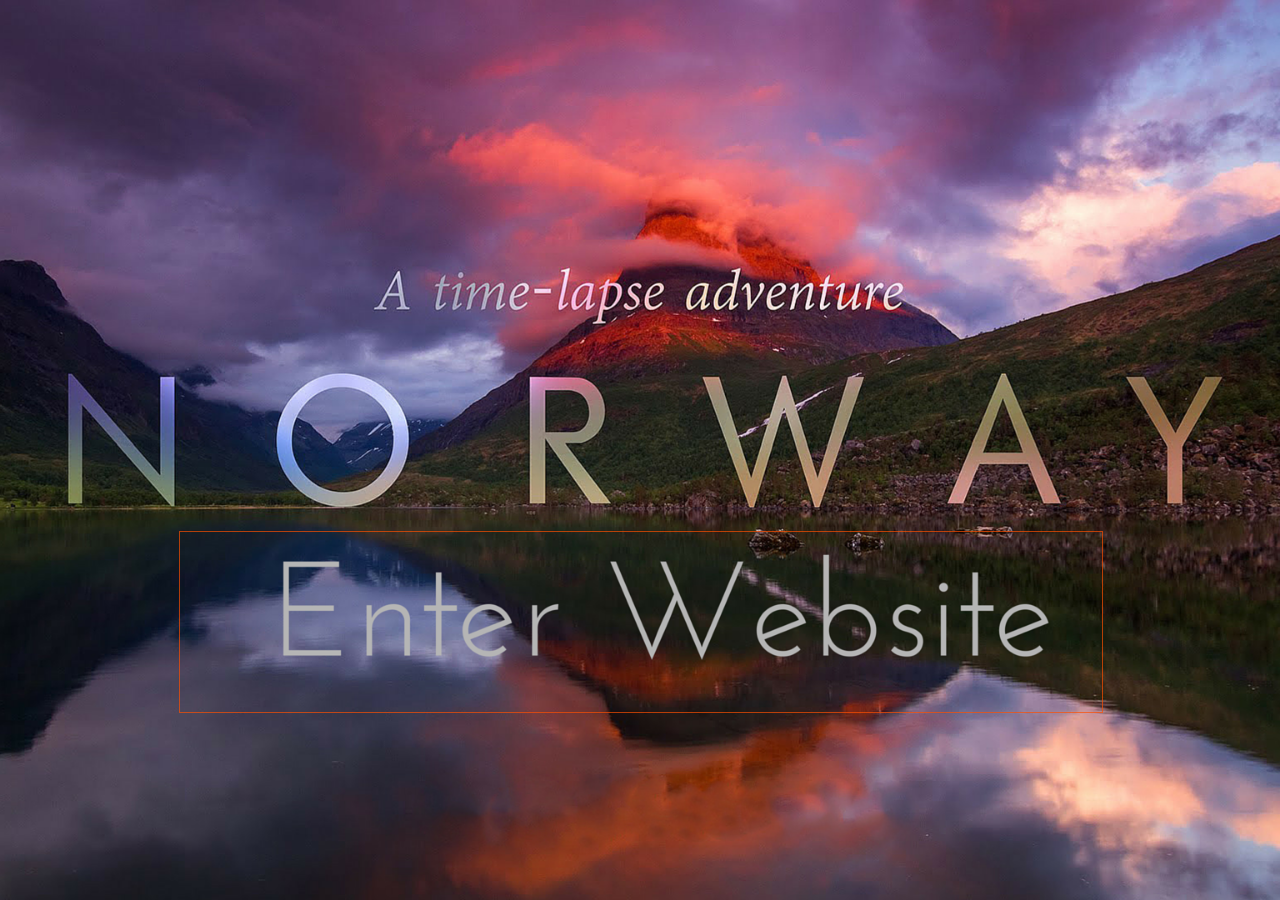
<file: Norway/index.html>
<!DOCTYPE html>
<html>
<head>
	<title>Visit Norway</title>
	<meta http-equiv="Content-Type" content="text/html; charset=ISO-8859-7" />
	<link rel="stylesheet" type="text/css" href="indexcss.css">
</head>
<body>

  <div class="box1">
  		<a id="box-link" href="home.html"></a>
  		</div>
</body>
</head>
</file>
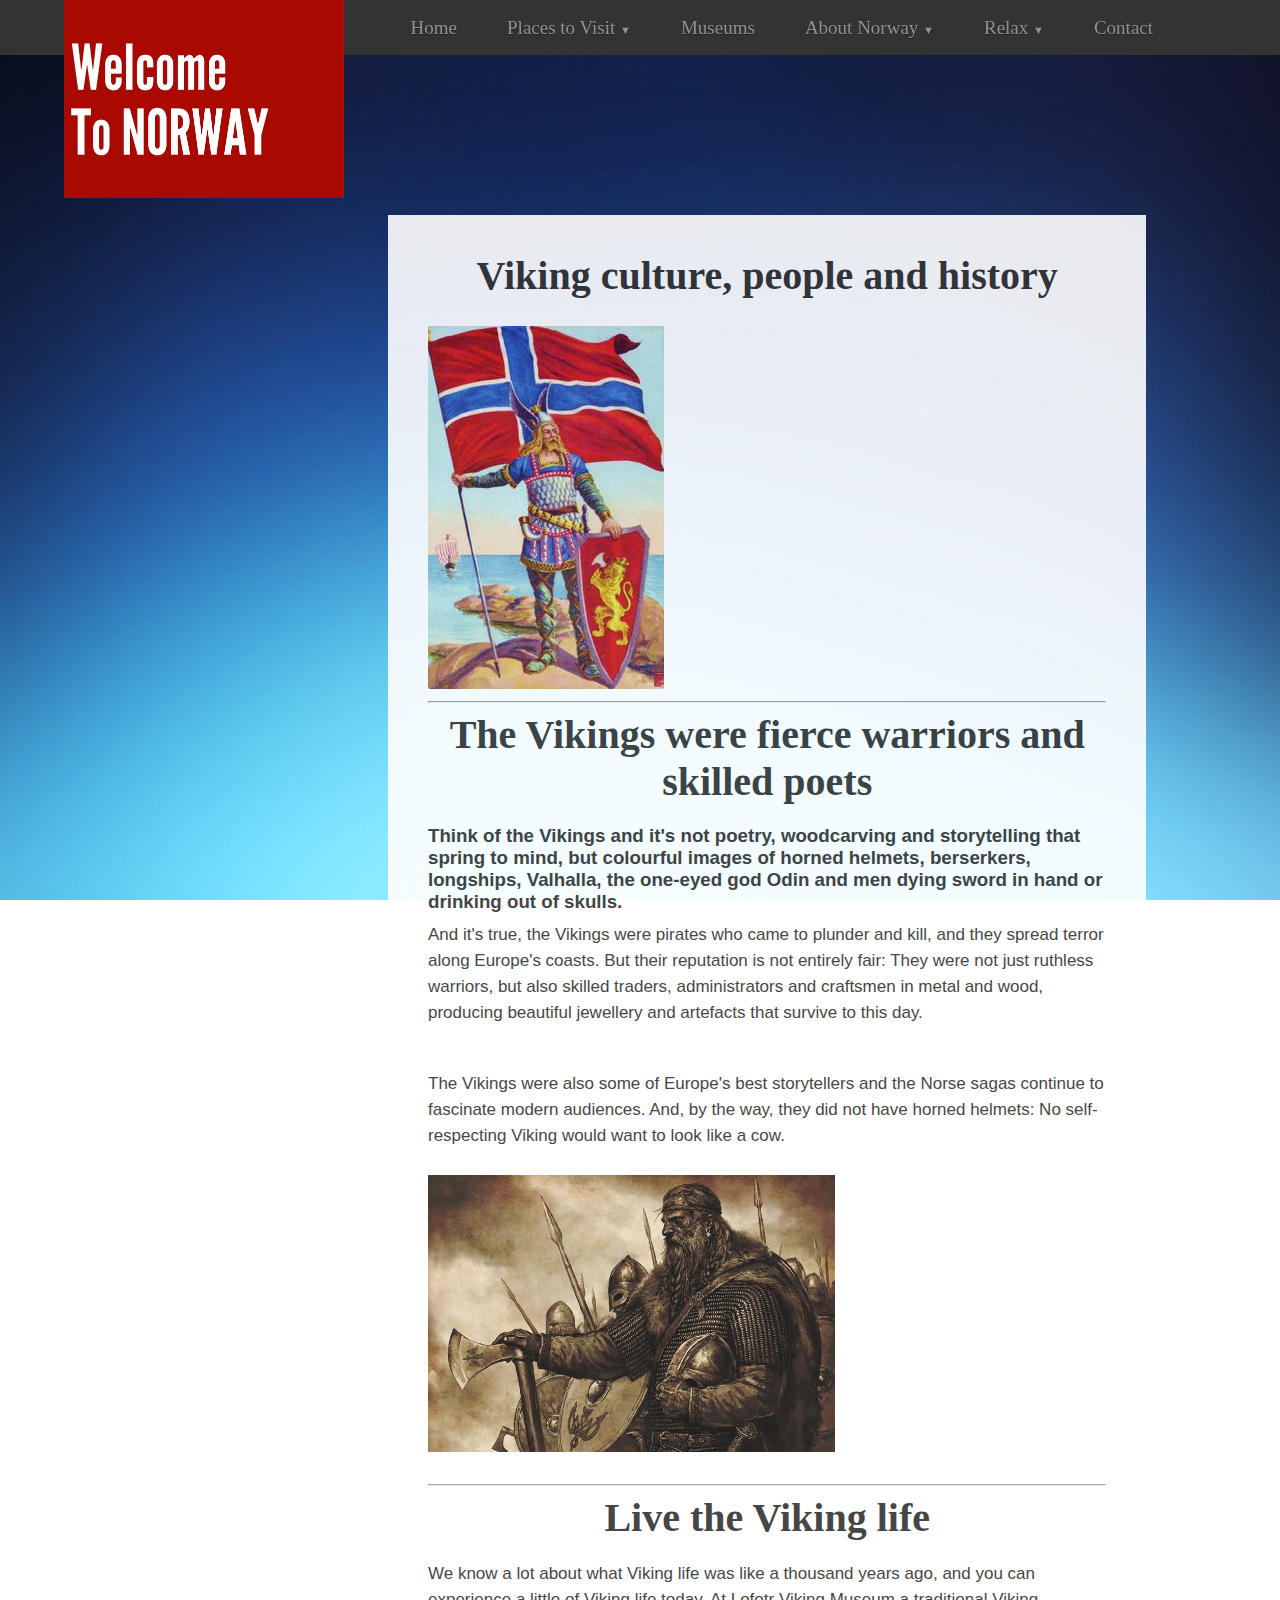
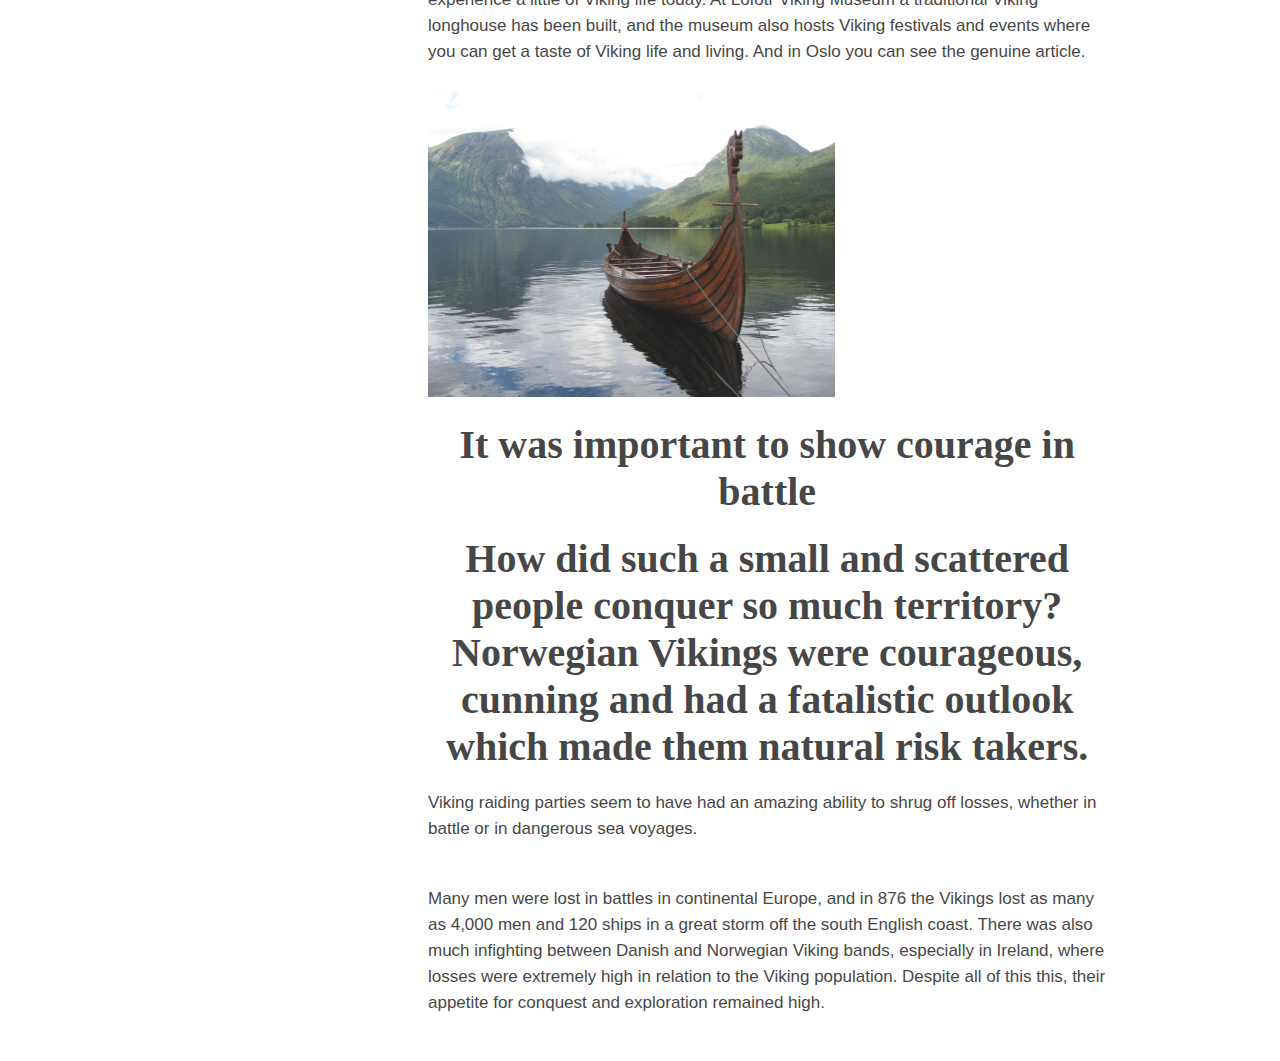
<file: Norway/art.html>
<!DOCTYPE html>
<html>
<head>
	<title>Visit Norway</title>
	<meta http-equiv="Content-Type" content="text/html; charset=ISO-8859-7" />
	<link rel="stylesheet" type="text/css" href="styles.css">
  <link rel="stylesheet" type="text/css" href="menu.css">
</head>
<body>

<div class="nav">

  <div class="banner">
    <img id="imgBanner" src="images/banner.jpg">
  </div>

  <div class="menu">
		<div class="menu-wrap">
			<nav class="menu">
	        <ul class="clearfix">
	            <li><a href="home.html">Home</a></li>

							<li><a href="#"> Places to Visit <span class="arrow">&#9660;</span></a>
								<ul class="sub-menu">
									<li><a href="fjords.html"> Fjords </a></li>
										<li><a href="aurora.html"> Aurora Lights</a></li>
									</ul>
							</li>
							  <li><a href="museums.html">Museums</a></li>
									<li>
	            <a href="#">About Norway <span class="arrow">&#9660;</span></a>
	            <ul class="sub-menu">
	                <li><a href="history.html">History</a></li>
									<li><a href="art.html"> Art & Culture </a></li>

									<li><a href="cultural.html">Cultural Events</a></li>
	            </ul>
	            </li>

							<li>
	            <a href="#">Relax <span class="arrow">&#9660;</span></a>
	            <ul class="sub-menu">
	                <li><a href="hotels.html">Hotels</a></li>
	                <li><a href="restaurants.html">Restaurants</a></li>
	            </ul>
	            </li>
						<li><a href="contact.html">Contact</a></li>


	        </ul>
	    </nav>
		</div>
</div>

</div>

<div class="container">
	<div class="content">
		<h1 class="headings">Viking culture, people and history</h1>
		<img src="images/viking-1.jpg">
		<hr>
		<h2 class="headings"> The Vikings were fierce warriors and skilled poets </h2>
		<h3> Think of the Vikings and it's not poetry, woodcarving and storytelling that spring to mind, but colourful images of horned helmets, berserkers, longships, Valhalla, the one-eyed god Odin and men dying sword in hand or drinking out of skulls.</h3>
		<p>And it's true, the Vikings were pirates who came to plunder and kill, and they spread terror along Europe's coasts. But their reputation is not entirely fair: They were not just ruthless warriors, but also skilled traders, administrators and craftsmen in metal and wood, producing beautiful jewellery and artefacts that survive to this day.</p>
		<br>
		<p>The Vikings were also some of Europe's best storytellers and the Norse sagas continue to fascinate modern audiences. And, by the way, they did not have horned helmets: No self-respecting Viking would want to look like a cow.</p>
		<img id="pictures" src="images/viking-2.jpg">
		<hr>
		<h2 class="headings"> Live the Viking life </h2>
		<p>We know a lot about what Viking life was like a thousand years ago, and you can experience a little of Viking life today. At Lofotr Viking Museum a traditional Viking longhouse has been built, and the museum also hosts Viking festivals and events where you can get a taste of Viking life and living. And in Oslo you can see the genuine article.</p>
		<img id="pictures" src="images/viking-3.jpg">
		<h2 class="headings"> It was important to show courage in battle </h2>
		<h3 class="headings"> How did such a small and scattered people conquer so much territory? Norwegian Vikings were courageous, cunning and had a fatalistic outlook which made them natural risk takers. </h3>
		<p>Viking raiding parties seem to have had an amazing ability to shrug off losses, whether in battle or in dangerous sea voyages.</p>
		<br>
		<p>Many men were lost in battles in continental Europe, and in 876 the Vikings lost as many as 4,000 men and 120 ships in a great storm off the south English coast. There was also much infighting between Danish and Norwegian Viking bands, especially in Ireland, where losses were extremely high in relation to the Viking population. Despite all of this this, their appetite for conquest and exploration remained high.</p>



</div>
</div>



</body>
</html>
</file>
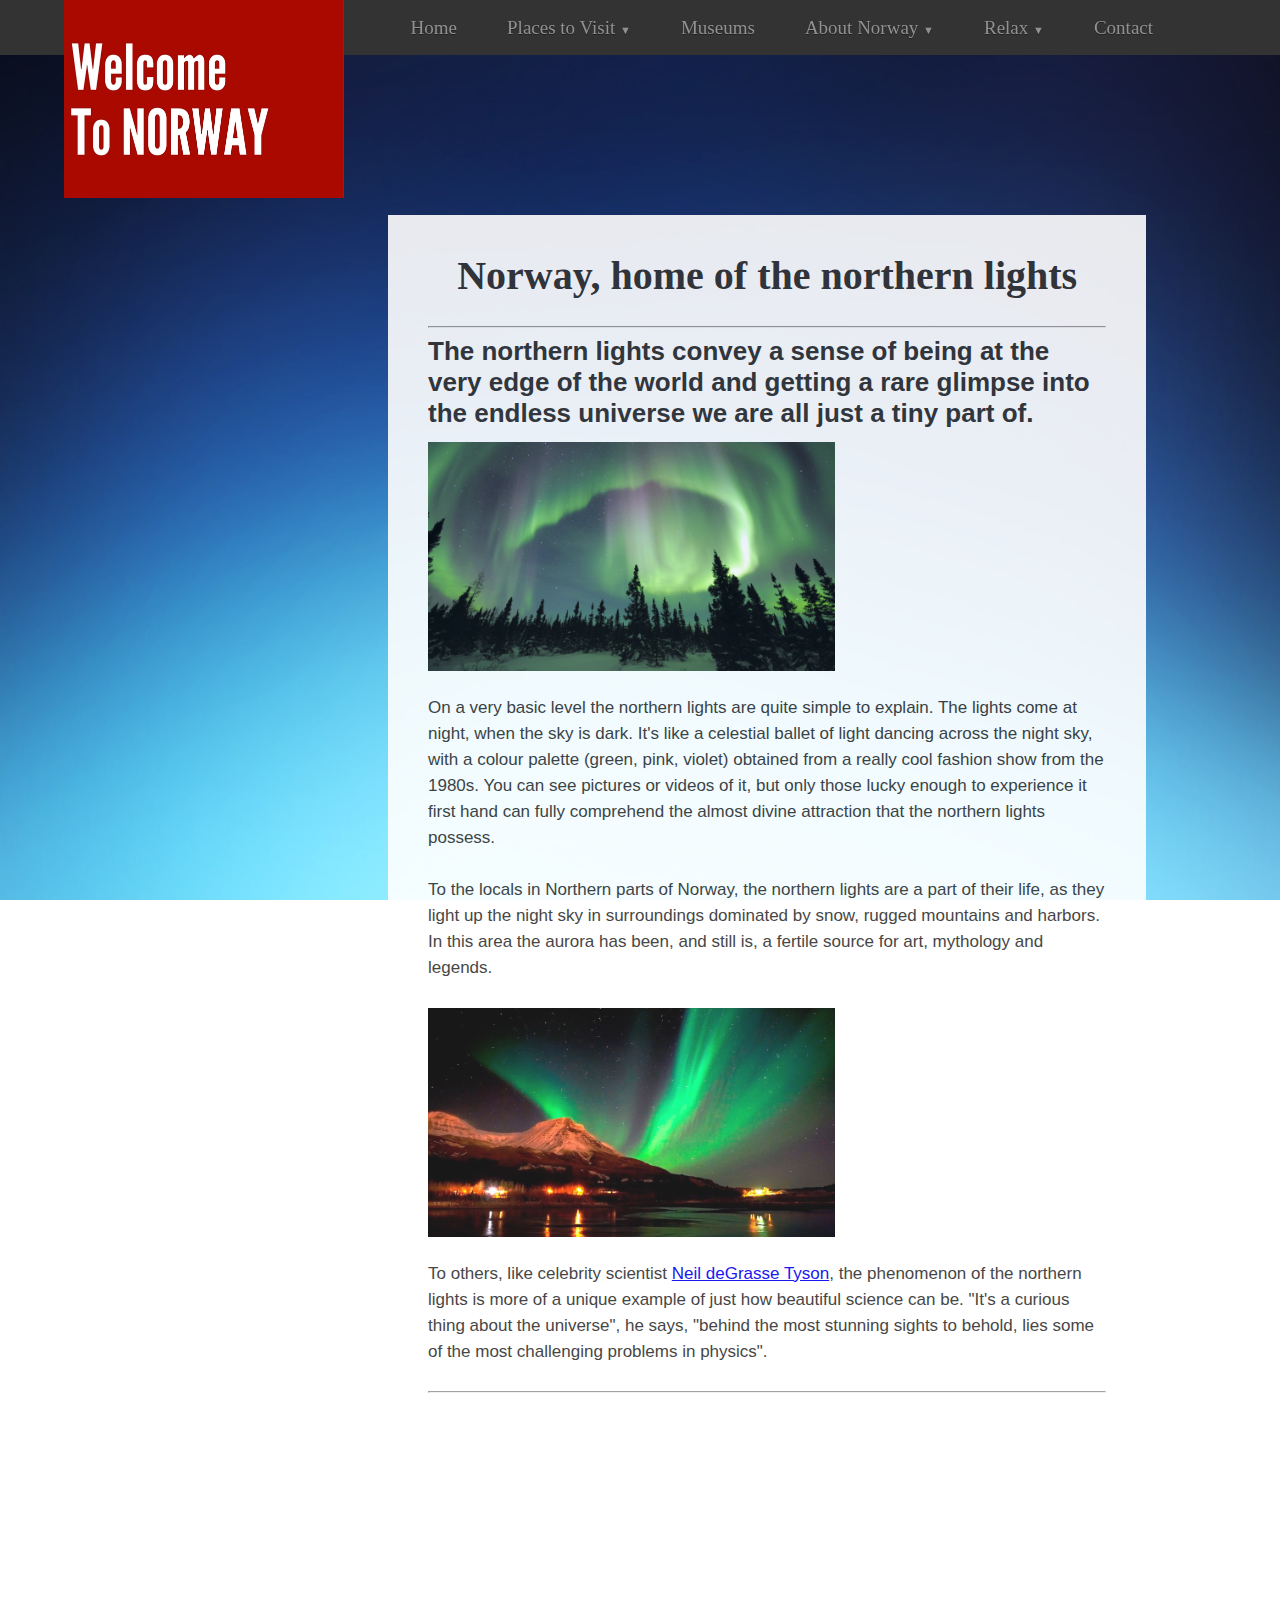
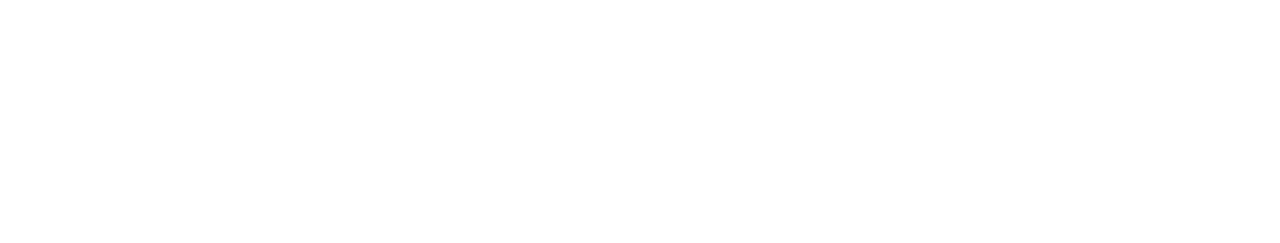
<file: Norway/aurora.html>
<!DOCTYPE html>
<html>
<head>
	<title>Visit Norway</title>
	<meta http-equiv="Content-Type" content="text/html; charset=ISO-8859-7" />
	<link rel="stylesheet" type="text/css" href="styles.css">
  <link rel="stylesheet" type="text/css" href="menu.css">
</head>
<body>

	<div class="nav">

	  <div class="banner">
	    <img id="imgBanner" src="images/banner.jpg">
	  </div>

	  <div class="menu">
			<div class="menu-wrap">
				<nav class="menu">
		        <ul class="clearfix">
		            <li><a href="home.html">Home</a></li>

								<li><a href="#"> Places to Visit <span class="arrow">&#9660;</span></a>
									<ul class="sub-menu">
										<li><a href="fjords.html"> Fjords </a></li>
											<li><a href="aurora.html"> Aurora Lights</a></li>
										</ul>
								</li>
								  <li><a href="museums.html">Museums</a></li>
										<li>
		            <a href="#">About Norway <span class="arrow">&#9660;</span></a>
		            <ul class="sub-menu">
		                <li><a href="history.html">History</a></li>
										<li><a href="art.html"> Art & Culture </a></li>
										<li><a href="cultural.html">Cultural Events</a></li>
		            </ul>
		            </li>

								<li>
		            <a href="#">Relax <span class="arrow">&#9660;</span></a>
		            <ul class="sub-menu">
		                <li><a href="hotels.html">Hotels</a></li>
		                <li><a href="restaurants.html">Restaurants</a></li>
		            </ul>
		            </li>
								<li><a href="contact.html">Contact</a></li>

		        </ul>
		    </nav>
			</div>
	</div>

	</div>

<div class="container">
	<div class="content">

		<h1 class="headings"> Norway, home of the northern lights </h1>
		<hr>
		<h2> The northern lights convey a sense of being at the very edge of the world and getting a rare glimpse into the endless universe we are all just a tiny part of. </h2>
		<img id="pictures" src="images/selas-1.jpg">
		<p> On a very basic level the northern lights are quite simple to explain. The lights come at night, when the sky is dark. It's like a celestial ballet of light dancing across the night sky, with a colour palette (green, pink, violet) obtained from a really cool fashion show from the 1980s. You can see pictures or videos of it, but only those lucky enough to experience it first hand can fully comprehend the almost divine attraction that the northern lights possess.</p>
		<p> To the locals in Northern parts of Norway, the northern lights are a part of their life, as they light up the night sky in surroundings dominated by snow, rugged mountains and harbors. In this area the aurora has been, and still is, a fertile source for art, mythology and legends.</p>
		<img id="pictures" src="images/selas-2.jpg">
		<p> To others, like celebrity scientist <a href="https://en.wikipedia.org/wiki/Neil_deGrasse_Tyson" target="_blank">Neil deGrasse Tyson</a>, the phenomenon of the northern lights is more of a unique example of just how beautiful science can be. "It's a curious thing about the universe", he says, "behind the most stunning sights to behold, lies some of the most challenging problems in physics". </p>
		<hr>


		<div style="height: 0; padding-bottom: 62.5%; position: relative; width: 100%;"><iframe src="http://norway-lights.com/alta" frameborder="0" style="height: 100%; left: 0; position: absolute; top: 0; width: 100%;"></iframe></div>

</div>
</div>



</body>
</html>
</file>
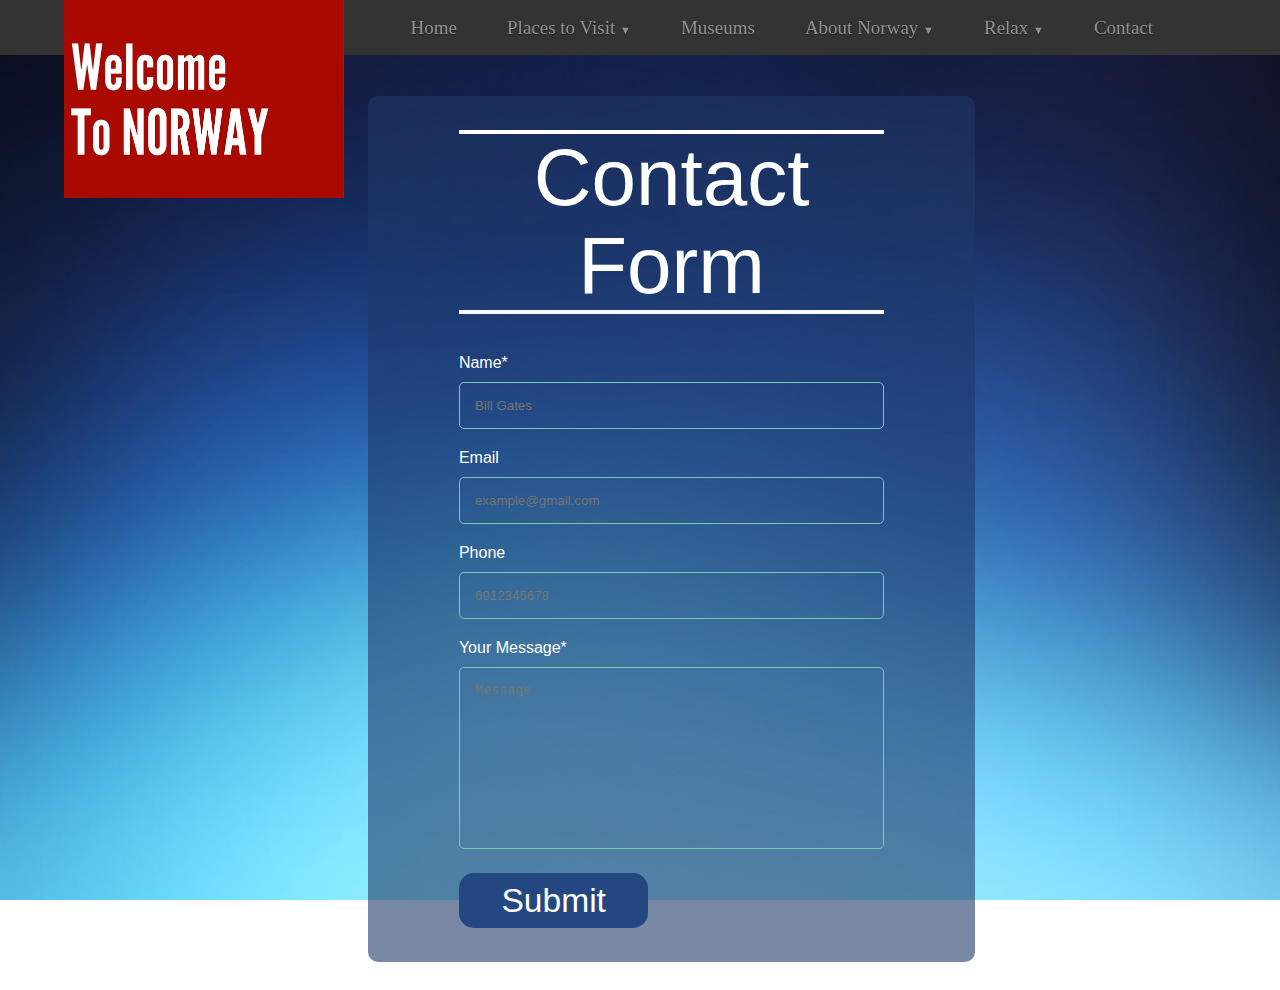
<file: Norway/contact.html>
<!DOCTYPE html>
<html>
<head>
	<title>Visit Norway</title>
	<meta http-equiv="Content-Type" content="text/html; charset=ISO-8859-7" />
	<link rel="stylesheet" type="text/css" href="styles.css">
  <link rel="stylesheet" type="text/css" href="menu.css">
  <link rel="stylesheet" type="text/css" href="form.css">
</head>
<body>

  <div class="nav">

	  <div class="banner">
	    <img id="imgBanner" src="images/banner.jpg">
	  </div>

	  <div class="menu">
			<div class="menu-wrap">
				<nav class="menu">
		        <ul class="clearfix">
		            <li><a href="home.html">Home</a></li>

								<li><a href="#"> Places to Visit <span class="arrow">&#9660;</span></a>
									<ul class="sub-menu">
										<li><a href="fjords.html"> Fjords </a></li>
											<li><a href="aurora.html"> Aurora Lights</a></li>
										</ul>
								</li>
								  <li><a href="museums.html">Museums</a></li>
										<li>
		            <a href="#">About Norway <span class="arrow">&#9660;</span></a>
		            <ul class="sub-menu">
		                <li><a href="history.html">History</a></li>
										<li><a href="art.html"> Art & Culture </a></li>
										<li><a href="cultural.html">Cultural Events</a></li>
		            </ul>
		            </li>

								<li>
		            <a href="#">Relax <span class="arrow">&#9660;</span></a>
		            <ul class="sub-menu">
		                <li><a href="hotels.html">Hotels</a></li>
		                <li><a href="restaurants.html">Restaurants</a></li>
		            </ul>
		            </li>
								<li><a href="contact.html">Contact</a></li>

		        </ul>
		    </nav>
			</div>
	</div>
	</div>

  <div class="container">
		<div class="content">
  <div id="envelope">
  <form action="" method="post">
  <header>
  <h2 id="captionCaption">Contact Form</h2>
  </header>
  <label id="caption">Name*</label>
  <input name="name" placeholder="Bill Gates" type="text" width="100px;">
  <label id="caption">Email</label>
  <input name="email" placeholder="example@gmail.com" type="text" id="txtEmail">
  <label id="caption">Phone</label>
  <input name="contact" placeholder="6912345678" type="text">
  <label id="caption">Your Message*</label>
  <textarea cols="15" name="message" placeholder="Message" rows="10"></textarea>
  <input id="submit" type="button" value="Submit"  onclick="checkInput(form.name.value,form.message.value, form.email.value);">
  </form>
	<p id="success"></p>
<p id="fail"></p>
<p id="fail2"></p>
</div>
</div>
</div>

<script>
function checkInput(name, message, mail)
{
	var emailValidation;
	var nameValidation;
	var messageValidation;
	if (name == "" && message == "" )
		document.getElementById("fail").innerHTML =("Name and message fields are required.");
	else if (message=="")
		document.getElementById("fail").innerHTML =("Message field is required.");
	else if (name=="")
		document.getElementById("fail").innerHTML =("Name field is required.");
	else
	{
		nameValidation=true;
		messageValidation=true;
		document.getElementById("fail").innerHTML =("");
	}
	if (/^\w+([\.-]?\w+)*@\w+([\.-]?\w+)*(\.\w{2,3})+$/.test(mail))
	{
		emailValidation = true;
		document.getElementById("fail2").innerHTML =("");
	}
	else
	{
		document.getElementById("fail2").innerHTML=("Your email is not valid. Please enter a valid email.")
		emailValidation = false;
	}
	if (nameValidation == true && messageValidation == true && emailValidation == true)
	{
		document.getElementById("success").innerHTML =("Your message has been sent! Please wait for a response!")
		document.getElementById("fail2").innerHTML =("");

	}
}
</script>



  </body>
  </html>
</file>
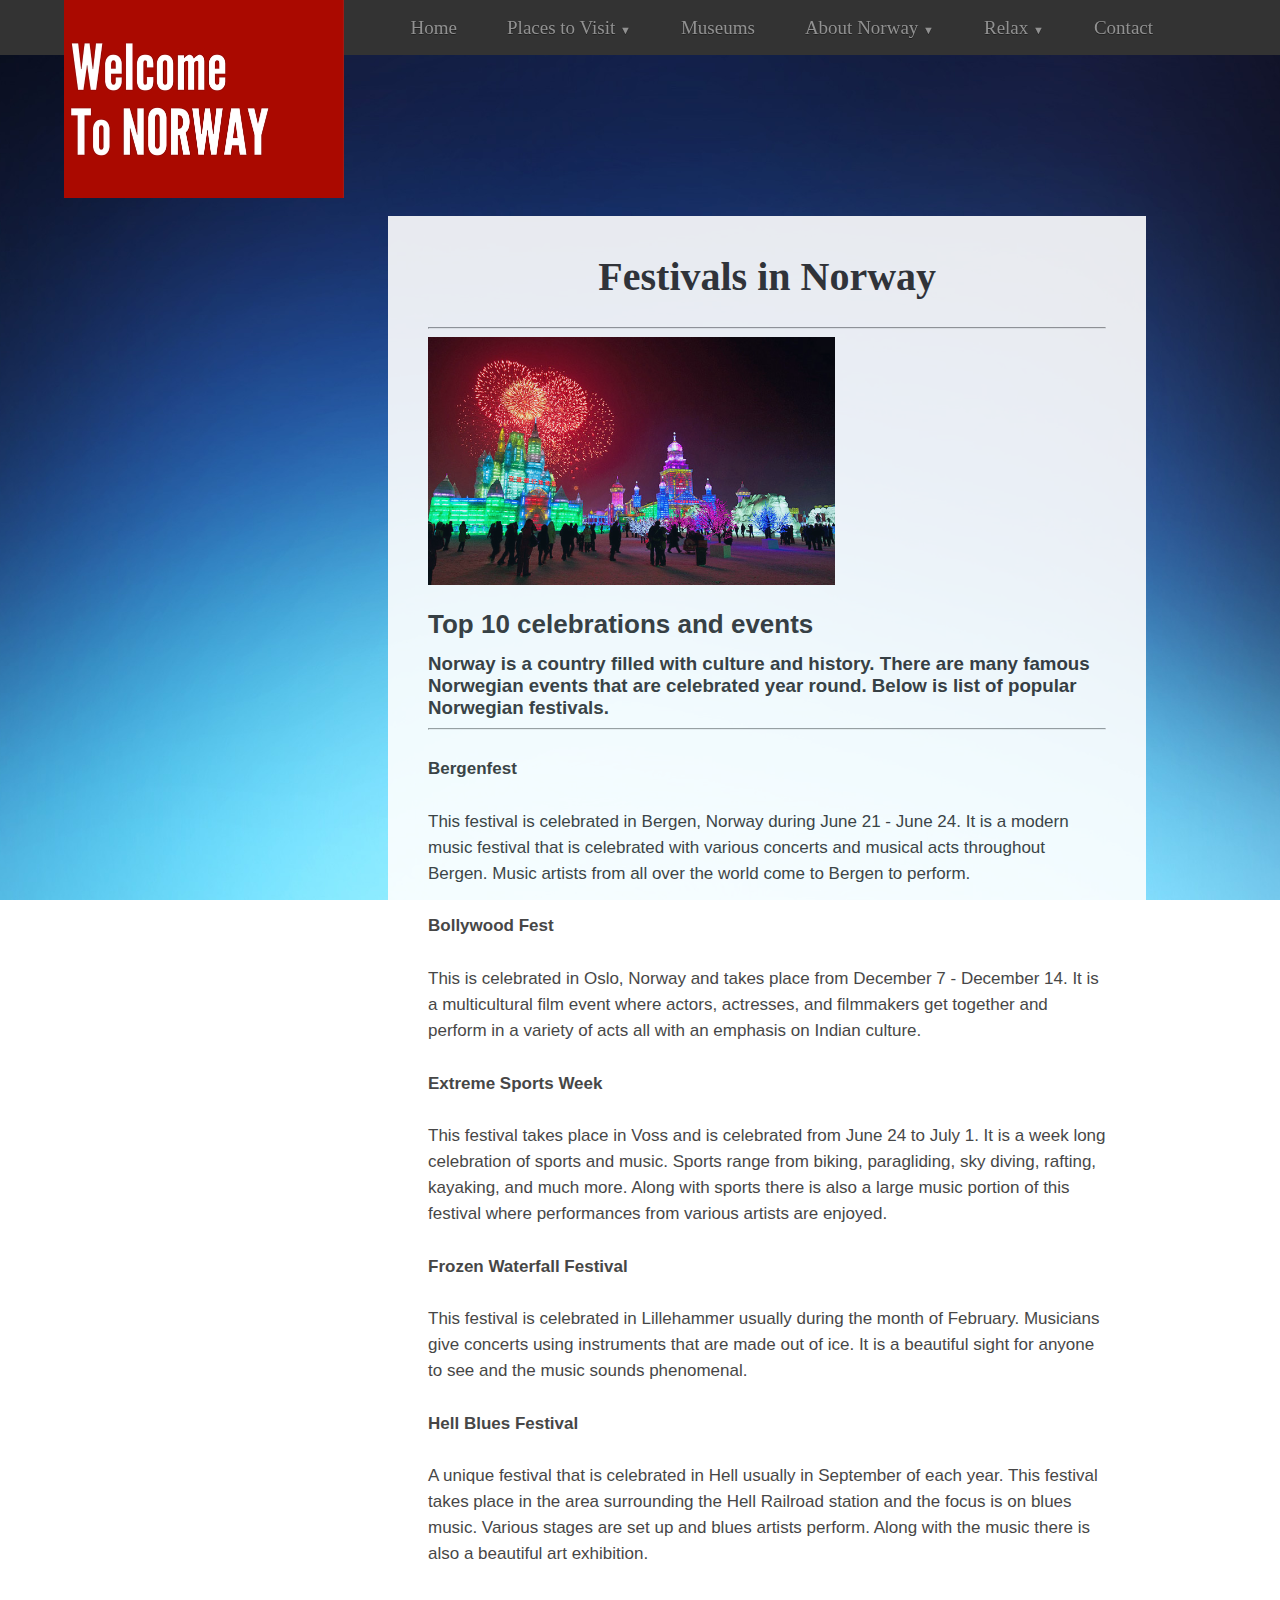
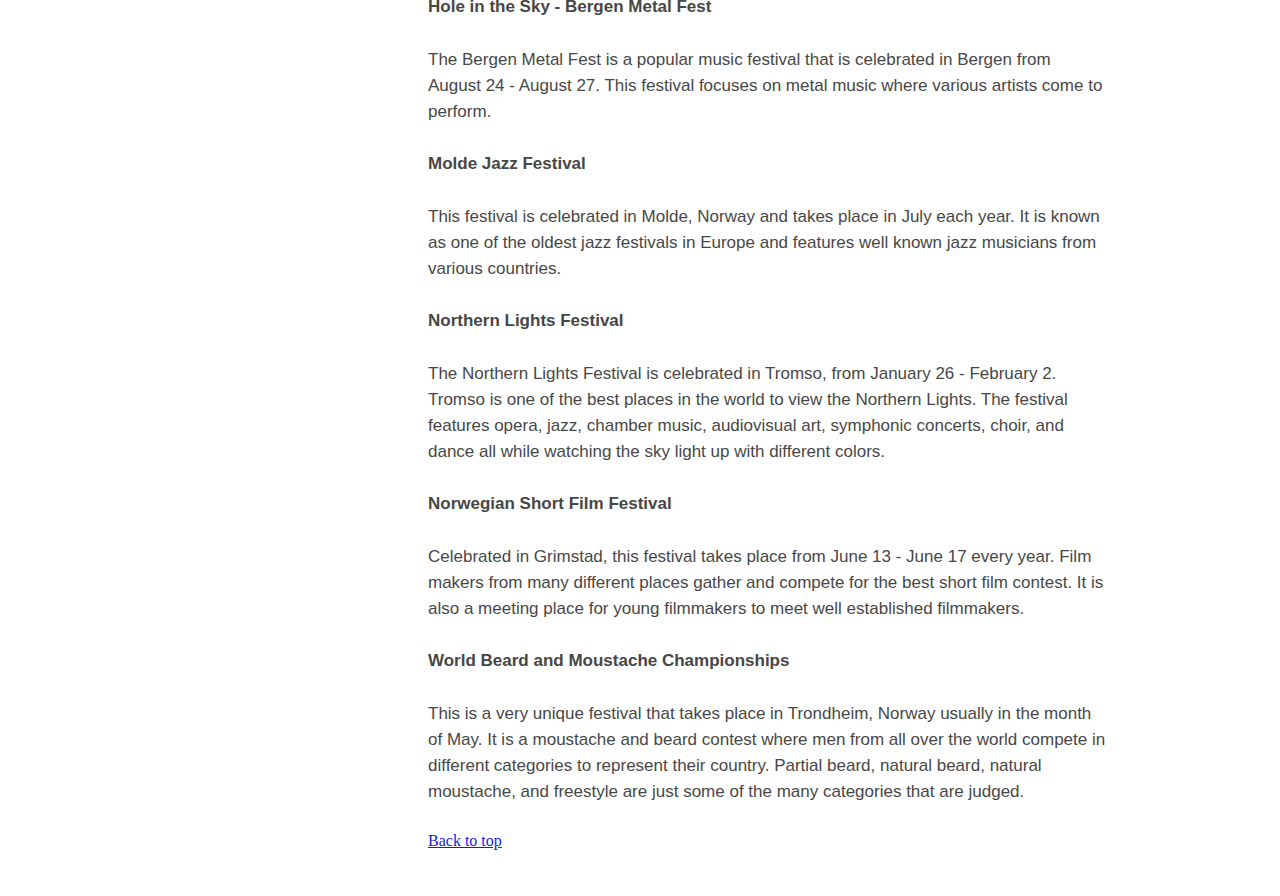
<file: Norway/cultural.html>
<!DOCTYPE html>
<html>
<head>
	<title>Visit Norway</title>
	<meta http-equiv="Content-Type" content="text/html; charset=ISO-8859-7" />
	<link rel="stylesheet" type="text/css" href="styles.css">
  <link rel="stylesheet" type="text/css" href="menu.css">
</head>
<body>
	<h1 id="top">.</h1>
	<div class="nav">

	  <div class="banner">
	    <img id="imgBanner" src="images/banner.jpg">
	  </div>

	  <div class="menu">
			<div class="menu-wrap">
				<nav class="menu">
		        <ul class="clearfix">
		            <li><a href="home.html">Home</a></li>

								<li><a href="#"> Places to Visit <span class="arrow">&#9660;</span></a>
									<ul class="sub-menu">
										<li><a href="fjords.html"> Fjords </a></li>
											<li><a href="aurora.html"> Aurora Lights</a></li>
										</ul>
								</li>
								  <li><a href="museums.html">Museums</a></li>
										<li>
		            <a href="#">About Norway <span class="arrow">&#9660;</span></a>
		            <ul class="sub-menu">
		                <li><a href="history.html">History</a></li>
										<li><a href="art.html"> Art & Culture </a></li>
										<li><a href="cultural.html">Cultural Events</a></li>
		            </ul>
		            </li>

								<li>
		            <a href="#">Relax <span class="arrow">&#9660;</span></a>
		            <ul class="sub-menu">
		                <li><a href="hotels.html">Hotels</a></li>
		                <li><a href="restaurants.html">Restaurants</a></li>
		            </ul>
		            </li>
								<li><a href="contact.html">Contact</a></li>

		        </ul>
		    </nav>
			</div>
	</div>

	</div>

	<div class="container">
		<div class="content">
			<h1 class="headings">Festivals in Norway</h1>
			<hr>
			<img id="pictures" src="images/festival.jpg" alt="events">
			<h2>Top 10 celebrations and events</h2>
			<h3>Norway is a country filled with culture and history. There are many famous Norwegian events that are celebrated year round. Below is list of popular Norwegian festivals.</h3>
			<hr>
			<br>
			<p><strong>Bergenfest</strong></p>
			<p>This festival is celebrated in Bergen, Norway during June 21 - June 24. It is a modern music festival that is celebrated with various concerts and musical acts throughout Bergen. Music artists from all over the world come to Bergen to perform.</p>
			<p><strong>Bollywood Fest</strong></p>
			<p>This is celebrated in Oslo, Norway and takes place from December 7 - December 14. It is a multicultural film event where actors, actresses, and filmmakers get together and perform in a variety of acts all with an emphasis on Indian culture.</p>
			<p><strong>Extreme Sports Week</strong></p>
			<p>This festival takes place in Voss and is celebrated from June 24 to July 1. It is a week long celebration of sports and music. Sports range from biking, paragliding, sky diving, rafting, kayaking, and much more. Along with sports there is also a large music portion of this festival where performances from various artists are enjoyed.</p>
			<p><strong>Frozen Waterfall Festival</strong></p>
			<p>This festival is celebrated in Lillehammer usually during the month of February. Musicians give concerts using instruments that are made out of ice. It is a beautiful sight for anyone to see and the music sounds phenomenal.</p>
			<p><strong>Hell Blues Festival</strong></p>
			<p>A unique festival that is celebrated in Hell usually in September of each year. This festival takes place in the area surrounding the Hell Railroad station and the focus is on blues music. Various stages are set up and blues artists perform. Along with the music there is also a beautiful art exhibition.</p>
			<p><strong>Hole in the Sky - Bergen Metal Fest</strong></p>
			<p>The Bergen Metal Fest is a popular music festival that is celebrated in Bergen from August 24 - August 27. This festival focuses on metal music where various artists come to perform.</p>
			<p><strong>Molde Jazz Festival</strong></p>
			<p>This festival is celebrated in Molde, Norway and takes place in July each year. It is known as one of the oldest jazz festivals in Europe and features well known jazz musicians from various countries.</p>
			<p><strong>Northern Lights Festival</strong></p>
			<p>The Northern Lights Festival is celebrated in Tromso, from January 26 - February 2. Tromso is one of the best places in the world to view the Northern Lights. The festival features opera, jazz, chamber music, audiovisual art, symphonic concerts, choir, and dance all while watching the sky light up with different colors.</p>
			<p><strong>Norwegian Short Film Festival</strong></p>
			<p>Celebrated in Grimstad, this festival takes place from June 13 - June 17 every year. Film makers from many different places gather and compete for the best short film contest. It is also a meeting place for young filmmakers to meet well established filmmakers.</p>
			<p><strong>World Beard and Moustache Championships</strong></p>
			<p>This is a very unique festival that takes place in Trondheim, Norway usually in the month of May. It is a moustache and beard contest where men from all over the world compete in different categories to represent their country. Partial beard, natural beard, natural moustache, and freestyle are just some of the many categories that are judged.</p>
			<a href="#top">Back to top</a>
		</div>
	</div>

</body>
</html>
</file>
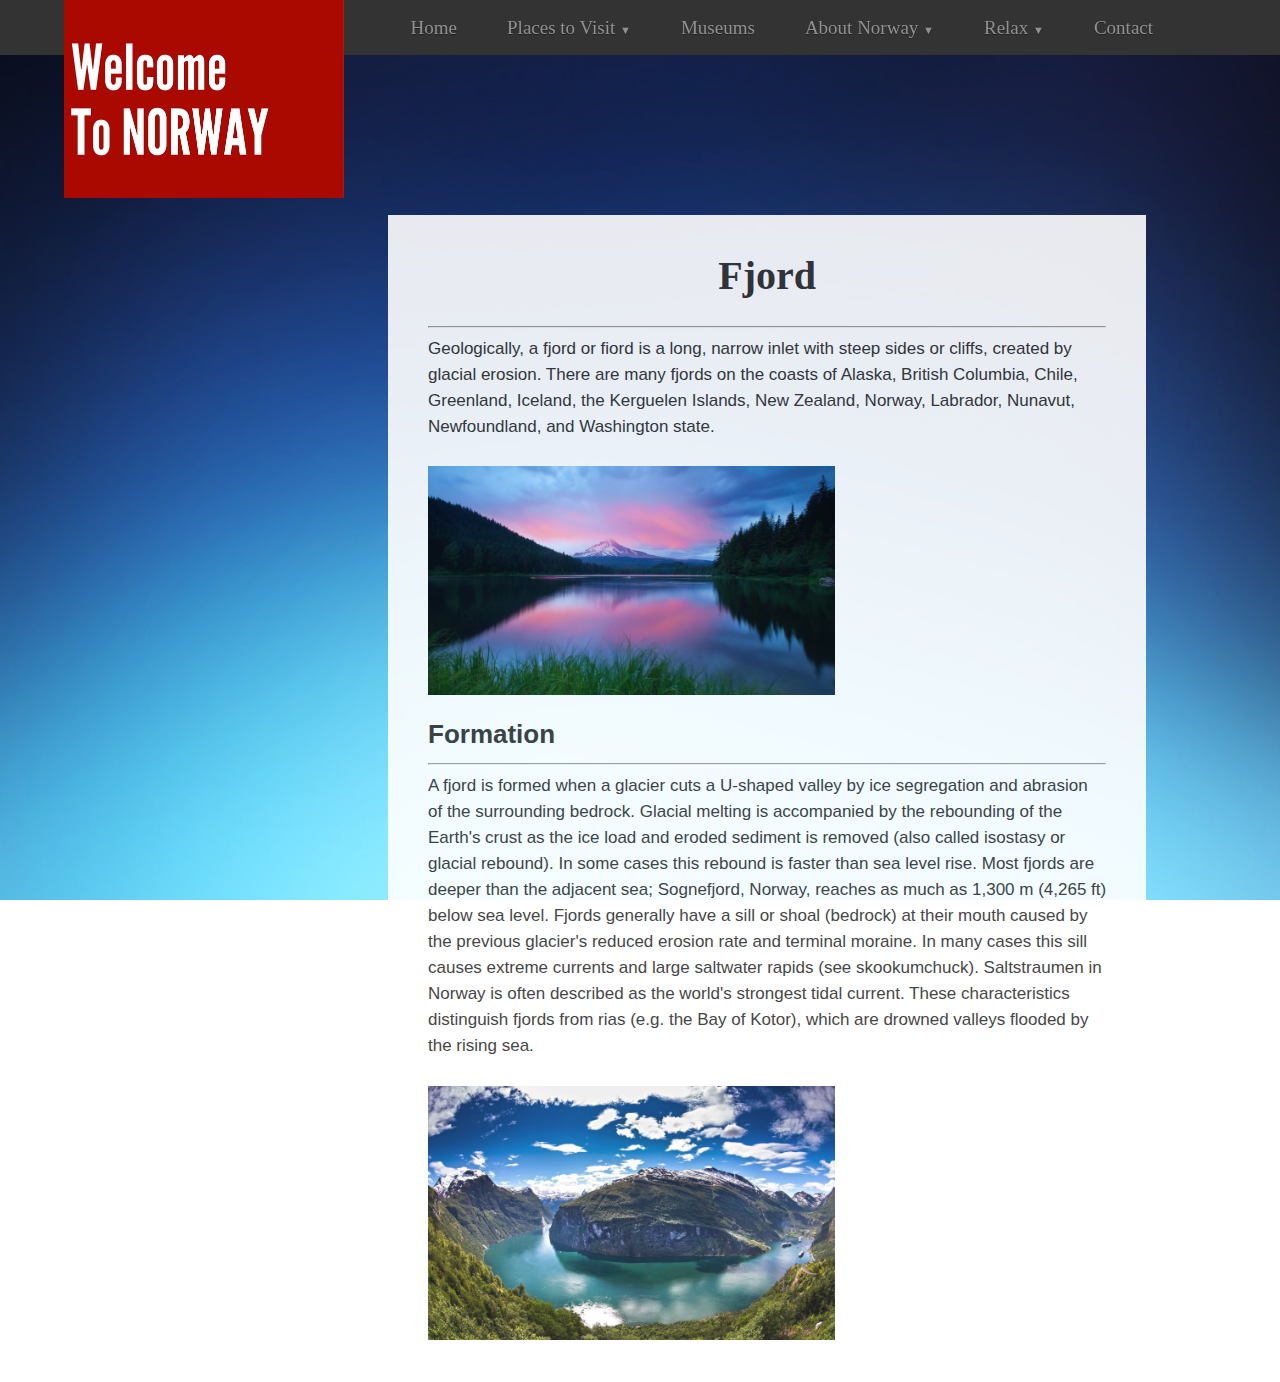
<file: Norway/fjords.html>
<!DOCTYPE html>
<html>
<head>
	<title>Visit Norway</title>
	<meta http-equiv="Content-Type" content="text/html; charset=ISO-8859-7" />
	<link rel="stylesheet" type="text/css" href="styles.css">
  <link rel="stylesheet" type="text/css" href="menu.css">
</head>
<body>
	<div class="nav">

	  <div class="banner">
	    <img id="imgBanner" src="images/banner.jpg">
	  </div>

	  <div class="menu">
			<div class="menu-wrap">
				<nav class="menu">
		        <ul class="clearfix">
		            <li><a href="home.html">Home</a></li>

								<li><a href="#"> Places to Visit <span class="arrow">&#9660;</span></a>
									<ul class="sub-menu">
										<li><a href="fjords.html"> Fjords </a></li>
											<li><a href="aurora.html"> Aurora Lights</a></li>
										</ul>
								</li>
								  <li><a href="museums.html">Museums</a></li>
										<li>
		            <a href="#">About Norway <span class="arrow">&#9660;</span></a>
		            <ul class="sub-menu">
		                <li><a href="history.html">History</a></li>
										<li><a href="art.html"> Art & Culture </a></li>
										<li><a href="cultural.html">Cultural Events</a></li>
		            </ul>
		            </li>

								<li>
		            <a href="#">Relax <span class="arrow">&#9660;</span></a>
		            <ul class="sub-menu">
		                <li><a href="hotels.html">Hotels</a></li>
		                <li><a href="restaurants.html">Restaurants</a></li>
		            </ul>
		            </li>
								<li><a href="contact.html">Contact</a></li>

		        </ul>
		    </nav>
			</div>
	</div>

	</div>

<div class="container">
	<div class="content">
 		<h1 class="headings"> Fjord </h1>
		<hr>
		<p>Geologically, a fjord or fiord  is a long, narrow inlet with steep sides or cliffs, created by glacial erosion. There are many fjords on the coasts of Alaska, British Columbia, Chile, Greenland, Iceland, the Kerguelen Islands, New Zealand, Norway, Labrador, Nunavut, Newfoundland, and Washington state.</p>
		<img id="pictures" src="images/fjord/fjord_1.jpg">
		<h2> Formation </h2>
		<hr>
		<p> A fjord is formed when a glacier cuts a U-shaped valley by ice segregation and abrasion of the surrounding bedrock. Glacial melting is accompanied by the rebounding of the Earth's crust as the ice load and eroded sediment is removed (also called isostasy or glacial rebound). In some cases this rebound is faster than sea level rise. Most fjords are deeper than the adjacent sea; Sognefjord, Norway, reaches as much as 1,300 m (4,265 ft) below sea level. Fjords generally have a sill or shoal (bedrock) at their mouth caused by the previous glacier's reduced erosion rate and terminal moraine. In many cases this sill causes extreme currents and large saltwater rapids (see skookumchuck). Saltstraumen in Norway is often described as the world's strongest tidal current. These characteristics distinguish fjords from rias (e.g. the Bay of Kotor), which are drowned valleys flooded by the rising sea.</p>
		<img id="pictures" src="images/fjord/fjord_2.jpg">


</div>
</div>



</body>
</html>
</file>
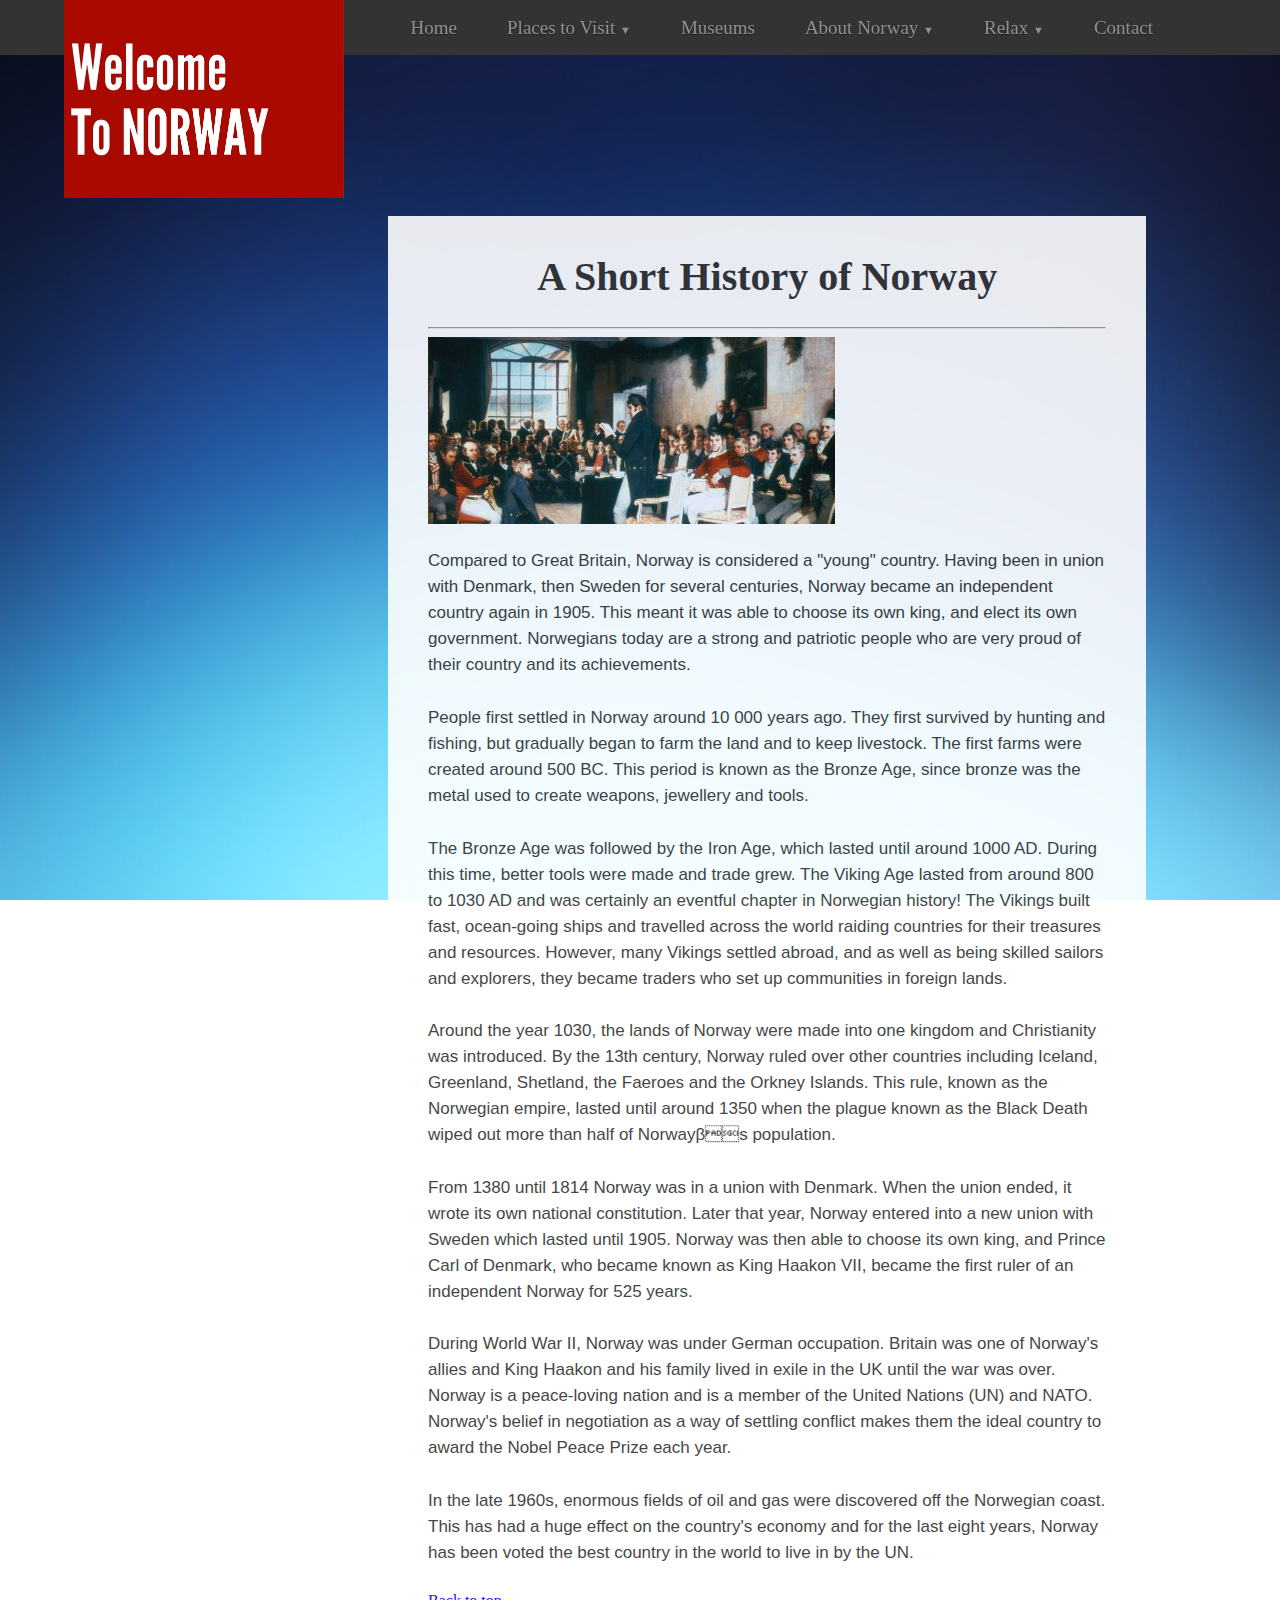
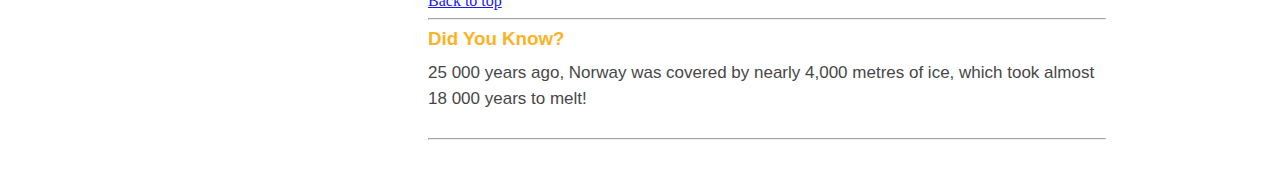
<file: Norway/history.html>
<!DOCTYPE html>
<html>
<head>
	<title>Visit Norway</title>
	<meta http-equiv="Content-Type" content="text/html; charset=ISO-8859-7" />
	<link rel="stylesheet" type="text/css" href="styles.css">
  <link rel="stylesheet" type="text/css" href="menu.css">
</head>
<body>
<h1 id="top">.</h1>
	<div class="nav">
			  <div class="banner">
	    <img id="imgBanner" src="images/banner.jpg">
	  </div>

	  <div class="menu">
			<div class="menu-wrap">
				<nav class="menu">
		        <ul class="clearfix">
		            <li><a href="home.html">Home</a></li>

								<li><a href="#"> Places to Visit <span class="arrow">&#9660;</span></a>
									<ul class="sub-menu">
										<li><a href="fjords.html"> Fjords </a></li>
											<li><a href="aurora.html"> Aurora Lights</a></li>
										</ul>
								</li>
								  <li><a href="museums.html">Museums</a></li>
										<li>
		            <a href="#">About Norway <span class="arrow">&#9660;</span></a>
		            <ul class="sub-menu">
		                <li><a href="history.html">History</a></li>
										<li><a href="art.html"> Art & Culture </a></li>
										<li><a href="cultural.html">Cultural Events</a></li>
		            </ul>
		            </li>

								<li>
		            <a href="#">Relax <span class="arrow">&#9660;</span></a>
		            <ul class="sub-menu">
		                <li><a href="hotels.html">Hotels</a></li>
		                <li><a href="restaurants.html">Restaurants</a></li>
		            </ul>
		            </li>
								<li><a href="contact.html">Contact</a></li>

		        </ul>
		    </nav>
			</div>
	</div>

	</div>


	<div class="container">
		<div class="content">

			<h1 class="headings">A Short History of Norway</h1>
			<hr>
			<img id="pictures" src="images/history/history.jpg">
			<p>Compared to Great Britain, Norway is considered a "young" country. Having been in union with Denmark, then Sweden for several centuries, Norway became an independent country again in 1905. This meant it was able to choose its own king, and elect its own government. Norwegians today are a strong and patriotic people who are very proud of their country and its achievements.</p>
			<p>People first settled in Norway around 10 000 years ago. They first survived by hunting and fishing, but gradually began to farm the land and to keep livestock. The first farms were created around 500 BC. This period is known as the Bronze Age, since bronze was the metal used to create weapons, jewellery and tools.</p>
			<p>The Bronze Age was followed by the Iron Age, which lasted until around 1000 AD. During this time, better tools were made and trade grew. The Viking Age lasted from around 800 to 1030 AD and was certainly an eventful chapter in Norwegian history! The Vikings built fast, ocean-going ships and travelled across the world raiding countries for their treasures and resources. However, many Vikings settled abroad, and as well as being skilled sailors and explorers, they became traders who set up communities in foreign lands.</p>
			<p>Around the year 1030, the lands of Norway were made into one kingdom and Christianity was introduced. By the 13th century, Norway ruled over other countries including Iceland, Greenland, Shetland, the Faeroes and the Orkney Islands. This rule, known as the Norwegian empire, lasted until around 1350 when the plague known as the Black Death wiped out more than half of Norway’s population.</p>
			<p>From 1380 until 1814 Norway was in a union with Denmark. When the union ended, it wrote its own national constitution. Later that year, Norway entered into a new union with Sweden which lasted until 1905. Norway was then able to choose its own king, and Prince Carl of Denmark, who became known as King Haakon VII, became the first ruler of an independent Norway for 525 years.</P>
			<p>During World War II, Norway was under German occupation. Britain was one of Norway's allies and King Haakon and his family lived in exile in the UK until the war was over. Norway is a peace-loving nation and is a member of the United Nations (UN) and NATO. Norway's belief in negotiation as a way of settling conflict makes them the ideal country to award the Nobel Peace Prize each year.</p>
			<p>In the late 1960s, enormous fields of oil and gas were discovered off the Norwegian coast. This has had a huge effect on the country's economy and for the last eight years, Norway has been voted the best country in the world to live in by the UN.</p>

			<a href="#top">Back to top</a>
			<hr>
			<h3 id="fact">Did You Know?</h3>
			<p>25 000 years ago, Norway was covered by nearly 4,000 metres of ice, which took almost 18 000 years to melt!</p>
			<hr>
	</div>
	</div>



</body>
</html>
</file>
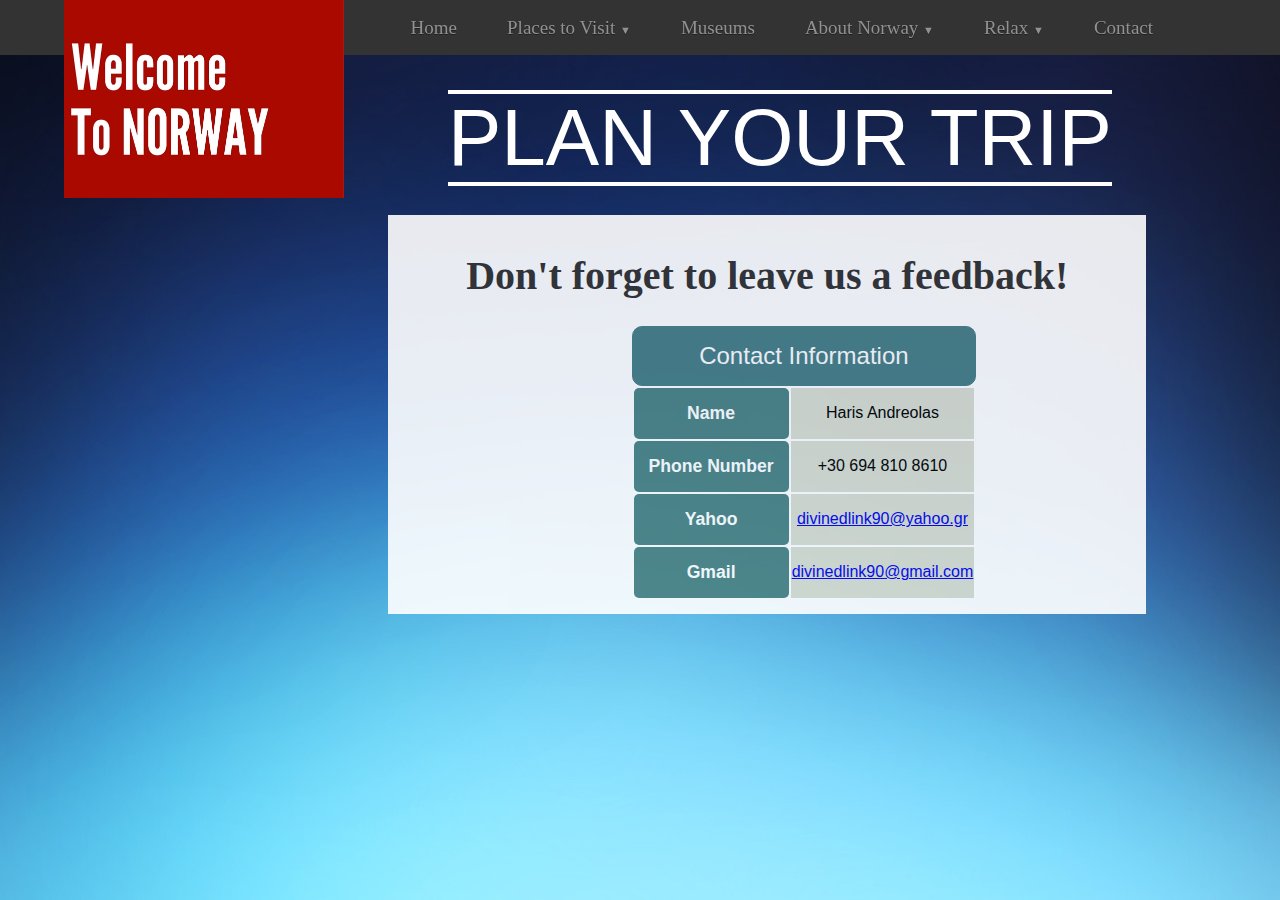
<file: Norway/home.html>
<!DOCTYPE html>
<html>
<head>
	<title>Visit Norway</title>
	<meta http-equiv="Content-Type" content="text/html; charset=ISO-8859-7" />
	<link rel="stylesheet" type="text/css" href="styles.css">
  <link rel="stylesheet" type="text/css" href="menu.css">
</head>
<body>

	<div class="nav">

	  <div class="banner">
	    <img id="imgBanner" src="images/banner.jpg">
	  </div>

	  <div class="menu">
			<div class="menu-wrap">
				<nav class="menu">
		        <ul class="clearfix">
		            <li><a href="home.html">Home</a></li>

								<li><a href="#"> Places to Visit <span class="arrow">&#9660;</span></a>
									<ul class="sub-menu">
										<li><a href="fjords.html"> Fjords </a></li>
											<li><a href="aurora.html"> Aurora Lights</a></li>
										</ul>
								</li>
								  <li><a href="museums.html">Museums</a></li>
										<li>
		            <a href="#">About Norway <span class="arrow">&#9660;</span></a>
		            <ul class="sub-menu">
		                <li><a href="history.html">History</a></li>
										<li><a href="art.html"> Art & Culture </a></li>
										<li><a href="cultural.html">Cultural Events</a></li>
		            </ul>
		            </li>

								<li>
		            <a href="#">Relax <span class="arrow">&#9660;</span></a>
		            <ul class="sub-menu">
		                <li><a href="hotels.html">Hotels</a></li>
		                <li><a href="restaurants.html">Restaurants</a></li>
		            </ul>
		            </li>
								<li><a href="contact.html">Contact</a></li>

		        </ul>
		    </nav>
			</div>
	</div>

	</div>

<h1 class="homeBanner"> PLAN YOUR TRIP </h1>
<div class="container">
	<div class="content">
<h1 class="headings"> Don't forget to leave us a feedback! </h1>

<table id="contactInf">
	<caption>Contact Information</caption>
	<tr class="alt">
		<th>Name</th>
		<td class="alt">Haris Andreolas</td>
	</tr>
 <tr class="alt">
		<th>Phone Number</th>
		<td class="alt">+30 694 810 8610</td>
	</tr>
	<tr class="alt">
		<th>Yahoo</th>
		<td class="alt"><a href="mailto:divinedlink90@yahoo.gr" target="_top"> divinedlink90@yahoo.gr</a></td>
	</tr>
	<tr class="alt">
		<th>Gmail</th>
		<td class="alt"><a href="mailto:divinedlink90@gmail.com" target="_top"> divinedlink90@gmail.com</a></td>
	</tr>


</div>
</div>







</body>
</html>
</file>
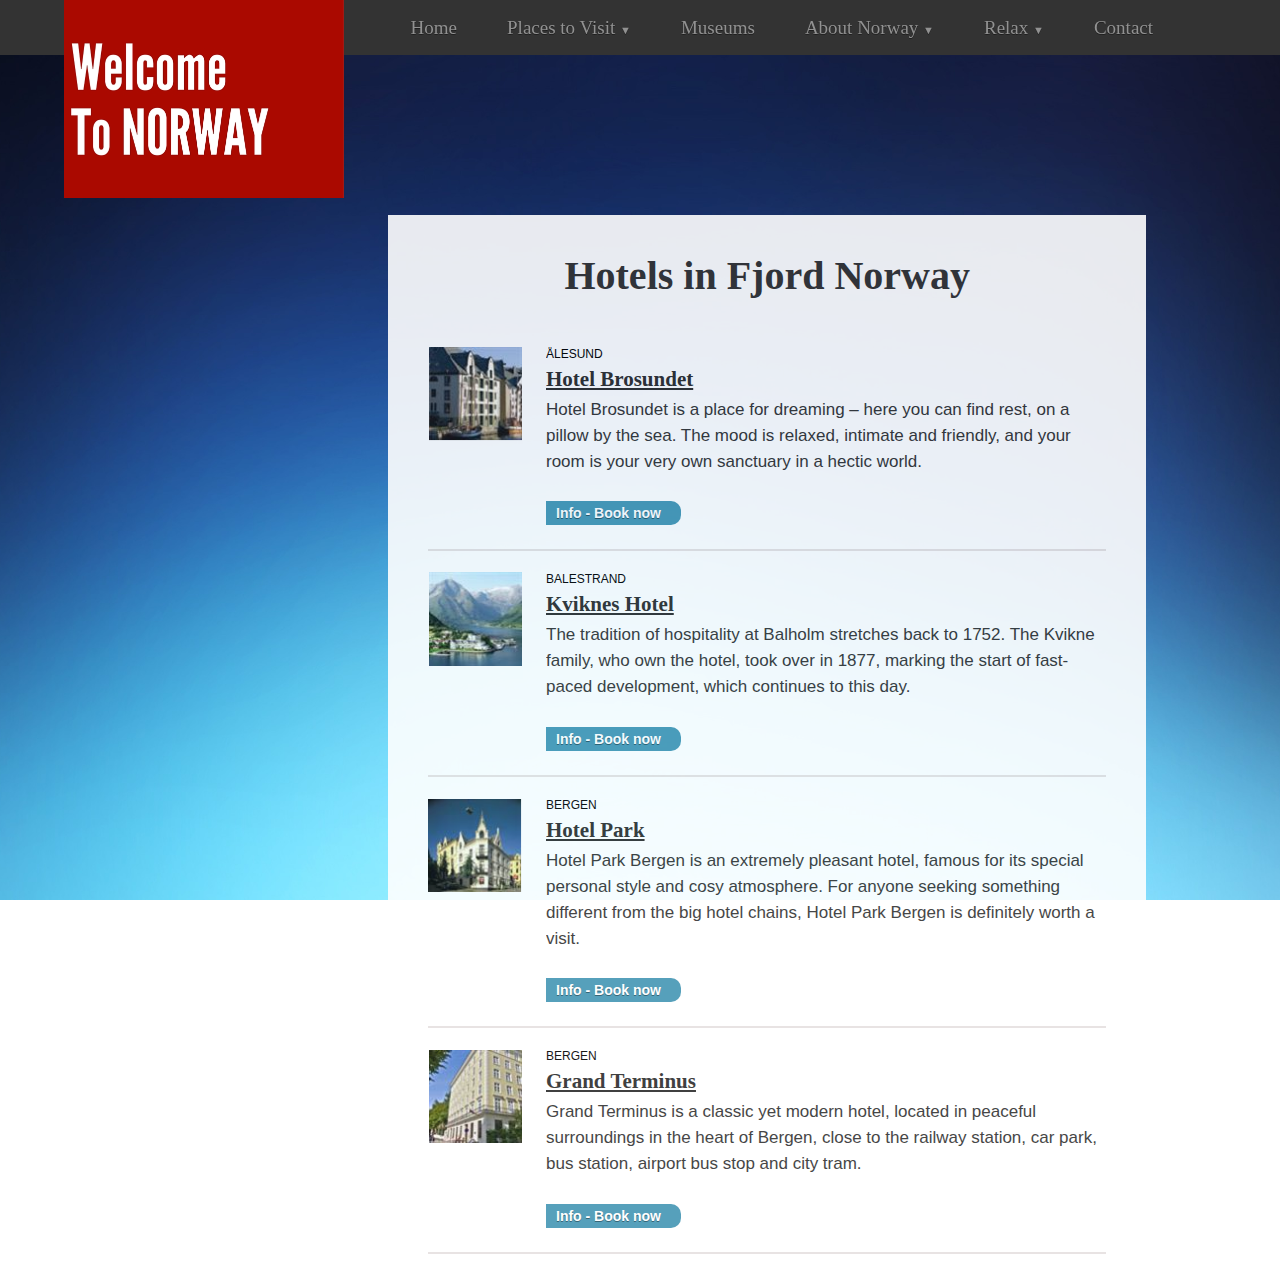
<file: Norway/hotels.html>
<!DOCTYPE html>
<html>
<head>
	<title>Visit Norway</title>
	<meta http-equiv="Content-Type" content="text/html; charset=UTF-8" />
	<link rel="stylesheet" type="text/css" href="styles.css">
  <link rel="stylesheet" type="text/css" href="menu.css">
	<link rel="stylesheet" type="text/css" href="hotelsStyle.css">
</head>
<body>

	<div class="nav">

	  <div class="banner">
	    <img id="imgBanner" src="images/banner.jpg">
	  </div>

	  <div class="menu">
			<div class="menu-wrap">
				<nav class="menu">
		        <ul class="clearfix">
		            <li><a href="home.html">Home</a></li>

								<li><a href="#"> Places to Visit <span class="arrow">&#9660;</span></a>
									<ul class="sub-menu">
										<li><a href="fjords.html"> Fjords </a></li>
											<li><a href="aurora.html"> Aurora Lights</a></li>
										</ul>
								</li>
								  <li><a href="museums.html">Museums</a></li>
										<li>
		            <a href="#">About Norway <span class="arrow">&#9660;</span></a>
		            <ul class="sub-menu">
		                <li><a href="history.html">History</a></li>
										<li><a href="art.html"> Art & Culture </a></li>
										<li><a href="cultural.html">Cultural Events</a></li>
		            </ul>
		            </li>

								<li>
		            <a href="#">Relax <span class="arrow">&#9660;</span></a>
		            <ul class="sub-menu">
		                <li><a href="hotels.html">Hotels</a></li>
		                <li><a href="restaurants.html">Restaurants</a></li>
		            </ul>
		            </li>
								<li><a href="contact.html">Contact</a></li>

		        </ul>
		    </nav>
			</div>
	</div>

	</div>

	<div class="container">
		<div class="content">
<h1 class="headings">Hotels in Fjord Norway</h1>

<div class="post">
	<div class="img-box">
		<a href="hotel-brosundet.html">
			<img src="images/hotels/brosundet.png" width="94" height="94" alt="Hotel Brosundet" title="Hotel Brosundet">
		</a>
	</div>
	<div class="post-box">
		<span class="city">ÅLESUND</span>
		<h4><a href="hotel-brosundet.html">Hotel Brosundet</a></h4>
		<p>Hotel Brosundet is a place for dreaming – here you can find rest, on a pillow by the sea. The mood is relaxed, intimate and friendly, and your room is your very own sanctuary in a hectic world.</p>
		<div class="btns-holder">
			<a href="hotel-brosundet.html" class="btn">
				<span>Info - Book now</info>
				</a>
			</div>
		</div>
	</div>


	<div class="post">
		<div class="img-box">
			<a href="kviknes-hotel.html">
				<img src="images/hotels/kviknes.png" width="94" height="94" alt="Kviknes Hotel" title="Kviknes Hotel">
			</a>
		</div>
		<div class="post-box">
			<span class="city">BALESTRAND</span>
			<h4><a href="kviknes-hotel.html">Kviknes Hotel</a></h4>
			<p>The tradition of hospitality at Balholm stretches back to 1752. The Kvikne family, who own the hotel, took over in 1877, marking the start of fast-paced development, which continues to this day.</p>
			<div class="btns-holder">
				<a href="kviknes-hotel.html" class="btn">
					<span>Info - Book now</info>
					</a>
				</div>
			</div>
		</div>


		<div class="post">
			<div class="img-box">
				<a href="hotel-park.html">
					<img src="images/hotels/hotel-park.png" width="94" height="94" alt="Hotel Park" title="Hotel Park">
				</a>
			</div>
			<div class="post-box">
				<span class="city">BERGEN</span>
				<h4><a href="hotel-park.html">Hotel Park</a></h4>
				<p>Hotel Park Bergen is an extremely pleasant hotel, famous for its special personal style and cosy atmosphere. For anyone seeking something different from the big hotel chains, Hotel Park Bergen is definitely worth a visit.</p>
				<div class="btns-holder">
					<a href="hotel-park.html" class="btn">
						<span>Info - Book now</info>
						</a>
					</div>
				</div>
			</div>

			<div class="post">
				<div class="img-box">
					<a href="grand-terminus.html">
						<img src="images/hotels/grand-terminus.png" width="94" height="94" alt="Grand Terminus" title="Grand Terminus">
					</a>
				</div>
				<div class="post-box">
					<span class="city">BERGEN</span>
					<h4><a href="grand-terminus.html">Grand Terminus</a></h4>
					<p>Grand Terminus is a classic yet modern hotel, located in peaceful surroundings in the heart of Bergen, close to the railway station, car park, bus station, airport bus stop and city tram.</p>
					<div class="btns-holder">
						<a href="grand-terminus.html" class="btn">
							<span>Info - Book now</info>
							</a>
						</div>
					</div>
				</div>




				</div>
			</div>



</body>
</html>
</file>
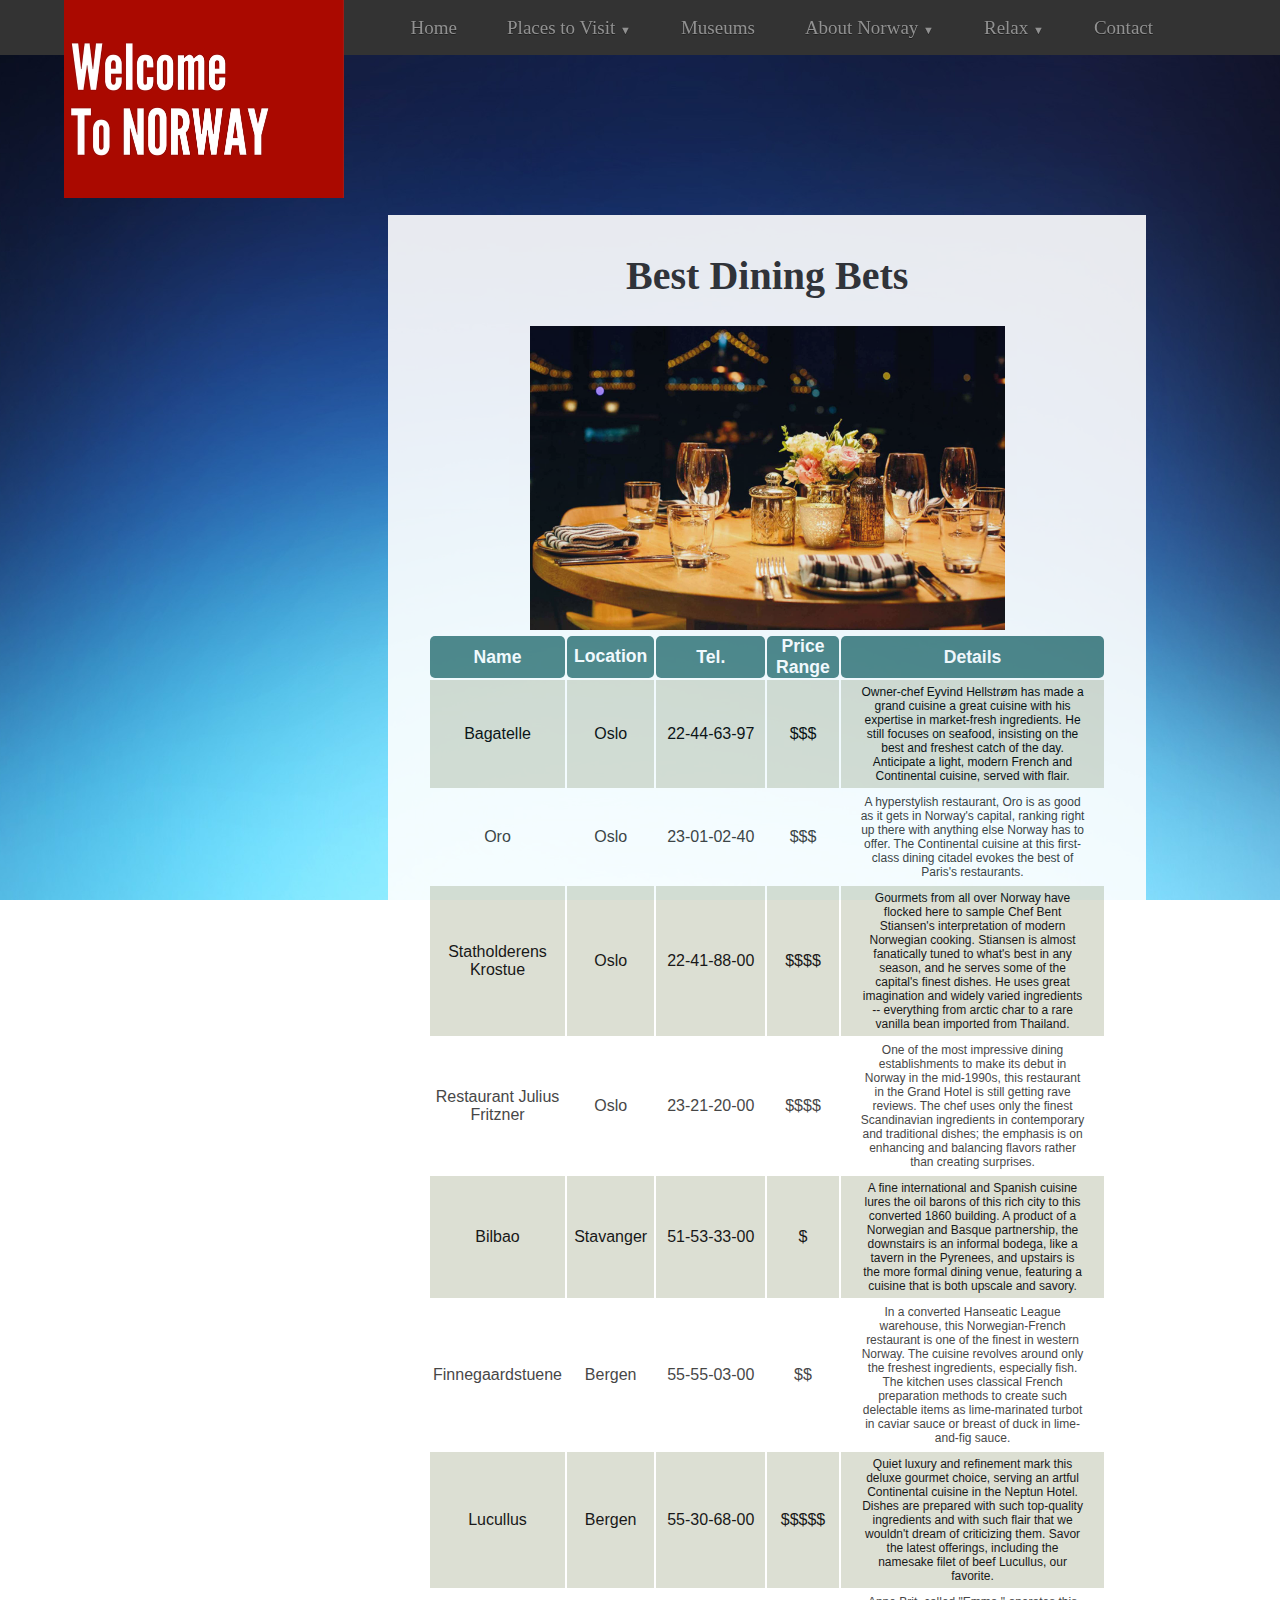
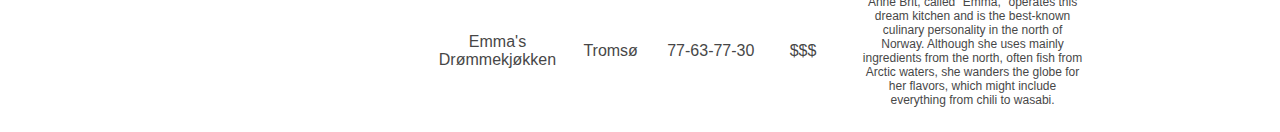
<file: Norway/restaurants.html>
<!DOCTYPE html>
<html>
<head>
	<title>Visit Norway</title>
	<meta http-equiv="Content-Type" content="text/html; charset=UTF-8" />
	<link rel="stylesheet" type="text/css" href="styles.css">
  <link rel="stylesheet" type="text/css" href="menu.css">
</head>
<body>

	<div class="nav">

	  <div class="banner">
	    <img id="imgBanner" src="images/banner.jpg">
	  </div>

	  <div class="menu">
			<div class="menu-wrap">
				<nav class="menu">
		        <ul class="clearfix">
		            <li><a href="home.html">Home</a></li>

								<li><a href="#"> Places to Visit <span class="arrow">&#9660;</span></a>
									<ul class="sub-menu">
										<li><a href="fjords.html"> Fjords </a></li>
											<li><a href="aurora.html"> Aurora Lights</a></li>
										</ul>
								</li>
								  <li><a href="museums.html">Museums</a></li>
										<li>
		            <a href="#">About Norway <span class="arrow">&#9660;</span></a>
		            <ul class="sub-menu">
		                <li><a href="history.html">History</a></li>
										<li><a href="art.html"> Art & Culture </a></li>
										<li><a href="cultural.html">Cultural Events</a></li>
		            </ul>
		            </li>

								<li>
		            <a href="#">Relax <span class="arrow">&#9660;</span></a>
		            <ul class="sub-menu">
		                <li><a href="hotels.html">Hotels</a></li>
		                <li><a href="restaurants.html">Restaurants</a></li>
		            </ul>
		            </li>
									<li><a href="contact.html">Contact</a></li>
							</ul>
		    </nav>
			</div>
	</div>
	</div>

	<div class="container">
		<div class="content">
<h1 class="headings">Best Dining Bets</h1>
<img id="imageCenter" src="images/dining.jpg" alt="dining">

<table id="dining">
	<tr>
		<th>Name</th>
		<th style="padding: 0 7px;">Location</th>
		<th id="tel"=>Tel.</th>
		<th style="padding: 0 7px;">Price Range</th>
		<th>Details</th>
	</tr>
	<tr class="alt">
		<td>Bagatelle</td>
		<td>Oslo</td>
		<td>22-44-63-97</td>
		<td>$$$</td>
		<td id="details">Owner-chef Eyvind Hellstrøm has made a grand cuisine a great cuisine with his expertise in market-fresh ingredients. He still focuses on seafood, insisting on the best and freshest catch of the day. Anticipate a light, modern French and Continental cuisine, served with flair.</td>
	</tr>
	<tr>
		<td>Oro</td>
		<td>Oslo</td>
		<td>23-01-02-40</td>
		<td>$$$</td>
		<td id="details">A hyperstylish restaurant, Oro is as good as it gets in Norway's capital, ranking right up there with anything else Norway has to offer. The Continental cuisine at this first-class dining citadel evokes the best of Paris's restaurants.</td>
	</tr>
	<tr class="alt">
		<td>Statholderens Krostue</td>
		<td>Oslo</td>
		<td>22-41-88-00</td>
		<td>$$$$</td>
		<td id="details">Gourmets from all over Norway have flocked here to sample Chef Bent Stiansen's interpretation of modern Norwegian cooking. Stiansen is almost fanatically tuned to what's best in any season, and he serves some of the capital's finest dishes. He uses great imagination and widely varied ingredients -- everything from arctic char to a rare vanilla bean imported from Thailand.</td>
	</tr>
	<tr>
		<td>Restaurant Julius Fritzner</td>
		<td>Oslo</td>
		<td>23-21-20-00</td>
		<td>$$$$</td>
		<td id="details">One of the most impressive dining establishments to make its debut in Norway in the mid-1990s, this restaurant in the Grand Hotel is still getting rave reviews. The chef uses only the finest Scandinavian ingredients in contemporary and traditional dishes; the emphasis is on enhancing and balancing flavors rather than creating surprises.</td>
	</tr>
	<tr class="alt">
		<td>Bilbao</td>
		<td>Stavanger</td>
		<td>51-53-33-00</td>
		<td>$</td>
		<td id="details">A fine international and Spanish cuisine lures the oil barons of this rich city to this converted 1860 building. A product of a Norwegian and Basque partnership, the downstairs is an informal bodega, like a tavern in the Pyrenees, and upstairs is the more formal dining venue, featuring a cuisine that is both upscale and savory.</td>
	</tr>
	<tr>
		<td>Finnegaardstuene</td>
		<td>Bergen</td>
		<td>55-55-03-00</td>
		<td>$$</td>
		<td id="details">In a converted Hanseatic League warehouse, this Norwegian-French restaurant is one of the finest in western Norway. The cuisine revolves around only the freshest ingredients, especially fish. The kitchen uses classical French preparation methods to create such delectable items as lime-marinated turbot in caviar sauce or breast of duck in lime-and-fig sauce.</td>
	</tr>
	<tr class="alt">
		<td>Lucullus</td>
		<td>Bergen</td>
		<td>55-30-68-00</td>
		<td>$$$$$</td>
		<td id="details">Quiet luxury and refinement mark this deluxe gourmet choice, serving an artful Continental cuisine in the Neptun Hotel. Dishes are prepared with such top-quality ingredients and with such flair that we wouldn't dream of criticizing them. Savor the latest offerings, including the namesake filet of beef Lucullus, our favorite.</td>
	</tr>
	<tr>
		<td>Emma's Drømmekjøkken</td>
		<td>Tromsø</td>
		<td>77-63-77-30</td>
		<td>$$$</td>
		<td id="details">Anne Brit, called "Emma," operates this dream kitchen and is the best-known culinary personality in the north of Norway. Although she uses mainly ingredients from the north, often fish from Arctic waters, she wanders the globe for her flavors, which might include everything from chili to wasabi.</td>
	</tr>
</table>

</div>
</div>


</body>
</html>
</file>
<file: Norway/indexcss.css>
html
{
  background: url("images/indexbg.png")  center center fixed;
  -webkit-background-size: cover;
  -moz-background-size: cover;
  -o-background-size: cover;
  background-size: cover;
  font-family: Calibri, serif;
}

#box-link
{
  position: fixed;
  top: 59%;
  left: 14%;
  width: 72%;
  height: 20%;
  background-color: transparent;
  border: 1px solid rgba(255, 79, 0, 0.68);
}
</file>
<file: Norway/styles.css>
html {
  background: url("images/background.jpg") no-repeat center center fixed;
  -webkit-background-size: cover;
  -moz-background-size: cover;
  -o-background-size: cover;
  background-size: cover;
  font-family: georgia, serif;
}

.container{
	width: 60%;
	background-color: #fff;
	margin: 0 auto;
	border-style:none;
	border-width:thick;
	opacity: 0.9;
	border-radius: 20px;
	padding-bottom: 30px;
}

.nav{
  height: 55px;
  width: 100%;
  position: fixed;
  background-color: #333;
  top: 0;
  left: 0;
  z-index: 1;
}

.banner{
  position: fixed;
  top: 0%;
  left: 5%;

}

#imgBanner{
  height:auto;
  width: 50%;
}

#imgBG{
  max-width: 100%;
  width: 100%;
}
body p{
  font-size: 17px;
font-family: 'HelveticaNeueW01-55Roma', Arial, sans-serif;
margin: 0px 0px 1.563em 0px;
line-height: 26px;
color: #333;
}
body h2{
    color: #333;
    font-family: 'DIN Next W01 Light', Arial, sans-serif;
    font-size: 26px;
    margin: 0px 0px .5em 0px;
}
body h3{
  color: #333;
  font-family: 'DIN Next W01 Light', Arial, sans-serif;
  margin: 0px 0px .5em 0px;
}

.imageBackground{
  margin-top: 55px;
}

.container
{
  width: 60%;
  background-color: #fff;
  margin-top: 215px;
  margin-left: 380px;
  margin-right: auto;
  border-radius: 0px;
  border-style:none;
  border-width:thick;
  opacity: 0.9;
  padding-bottom: 0px;
}
.content
{
	padding: 10px ;
	margin-left: 30px;
	margin-right: 30px;
}


#pictures {
  max-width: 60%;
   height: auto;
   padding-bottom:20px;
 }

.headings{
  text-align: center;
  font-family:'DIN Next W01 Light';
      color: #333;
      font-size: 2.5em;
}

#fact{
color:#FFAA09;
}

#top{
  margin-top: -44px;
}

.hover_img a { position:relative; }
.hover_img a span { position:absolute; display:none; z-index:99; }
.hover_img a:hover span { display:block; }
.hover_img{
  font-family: 'HelveticaNeueW01-55Roma', Arial, sans-serif;
  font-size: 17px;
  color:#333;
}
.hover_img a:active{
  color:#333;
}
.hover_img a:visited{
  color:#333;
}

#imageCenter{
  max-width: 70%;
  height:auto;
  margin-left: 15%;
}

body td{
  color: #333;
  font-family: 'DIN Next W01 Light', Arial, sans-serif;
}

#details{
  font-size: 12px;
  padding-left: 20px;
  padding-right: 20px;
  padding-top: 5px;
  padding-bottom: 5px
}

#tel{
  padding-left: 40px;
  padding-right: 40px;
  text-align: center;
}



#dining td, #dining th, #contactInf td,#contactInf th, #contactInf caption{
  font-family: 'DIN Next W01 Light', A rial, sans-serif;
  border: 0px solid #E4E4E4;
  text-align: center;

}

#dining th, #contactInf th{
  font-size: 1.1em;
  text-align: center;
  padding-top: 5px;
  padding-bottom: 4px;
  background-color: #4B8282;
  border-radius: 5px;
  color: #ffffff;
}

#dining tr.alt td, #contactInf tr.alt td{
  color: #000000;
  background-color: #D9DCCF;
}
#contactInf th{padding: 15px;}

#contactInf{
  margin-left: 30%;
}
#contactInf caption{
  border: 1px solid #477E85;
  background: #477E85;
  border-radius: 10px;
  color: #FDFDFD;
  padding: 15px;
  font-size: 1.5em;
}



.homeBanner{
  font-family: 'DINNextLTPro-MediumCond','Source Sans Pro',sans-serif;
  font-weight: 500;
  position: absolute;
  font-size: 5em;
  color:white;
  line-height:1.1em;
  top:4%;
  left:35%;
  border-top: 4px solid white;
  border-bottom: 4px solid white;
}

#emptyField{
  color:red;
}

#buttons{
background-color: rgb(68, 150, 180);
border-image-source: initial;
border-image-slice: initial;
border-image-width: initial;
border-image-outset: initial;
border-image-repeat: initial;
color: rgb(255, 255, 255);
cursor: pointer;
float: left;
font-size: 14px;
line-height: 18px;
height: 35px;
text-shadow: rgb(33, 86, 105) 0px 1px 0px;
width: 130px;
text-align: center;
margin-left: 5px;
margin-top: 5px;
border: 0px;
border-radius: 8px;
}

.center{
  margin-left: 33%;
}

#chooseHotels{visibility: hidden;}

.footer{
  height:200px;
  background: #333;

}

#contactInf{
	display: inline-block;

}
#contactInf p{
  color:white;
}
</file>
<file: Norway/menu.css>
.clearfix:after {
    display:block;
    clear:both;
}

.menu-wrap {
    width:100%;
    box-shadow:0px 1px 3px rgba(0,0,0,0.2);
    background:#3e3436;
}

.menu {
    width:1050px;
    margin:0px auto;
    position: fixed;
    top: -1%;
    left: 27%;
    z-index: 1;

}

.menu li {
    margin:0px;
    list-style:none;
    font-family:'Ek Mukta';
}

.menu a {
    transition:all linear 0.15s;
    color:#919191;
    text-decoration: none;
}

.menu li:hover > a, .menu .current-item > a {
    text-decoration:none;
    color:#be5b70;
}

.menu .arrow {
    font-size:11px;
    line-height:0%;
}

.menu > ul > li {
    float:left;
    display:inline-block;
    position:relative;
    font-size:19px;
}

.menu > ul > li > a {
    padding:10px 25px;
    display:inline-block;
    text-shadow:0px 1px 0px rgba(0,0,0,0.4);
}

.menu > ul > li:hover > a, .menu > ul > .current-item > a {
    background:#2e2728;
}


.menu li:hover .sub-menu {
    z-index:1;
    opacity:1;
}

.sub-menu {
    width:150%;
    padding:0px 0px;
    position:absolute;
    top:100%;
    left:0px;
    z-index:-1;
    opacity:0;
    transition:opacity linear 0.30s;
    box-shadow:0px 2px 3px rgba(0,0,0,0.2);
    background:#2e2728;
}

.sub-menu li {
    display:block;
    font-size:16px;
}

.sub-menu li a {
    padding:10px 30px;
    display:block;
}

.sub-menu li a:hover, .sub-menu .current-item a {
    background:#3e3436;
}
</file>
<file: Norway/form.css>
* {
	-webkit-box-sizing: border-box;
	-moz-box-sizing: border-box;
	box-sizing: border-box;
}

div#envelope{
	width: 70%;
	margin: 10px 15%;
	padding:10px 0;
  border-radius:10px;
  background-color: rgba(31, 57, 105, 0.6);

}
form{
	width:70%;
	margin:4% 15%;
}
header{
		text-align: center;

}


input[type=text]{
	margin-bottom: 20px;
	margin-top: 10px;
	width:100%;
	padding: 15px;
	border-radius:5px;
	border:1px solid #7ac9b7;
  background-color: rgba(0, 0, 0, 0);

}
input[type=submit]
{
	margin-bottom: 20px;
	width:100%;
	padding: 15px;
	border-radius:5px;
	border:1px solid #7ac9b7;
	background-color: #B70330;
	color: white;
	font-size:15px;
	cursor:pointer;
}
#submit{
  border-radius: 15px;
	border: 2px solid black;
	background-color: rgb(35, 71, 128);
	padding: 2% 10%;
	font-size: 2.1em;
	border: none;
	color: white;
	font-family: 'DINNextLTPro-MediumCond','Source Sans Pro',sans-serif;
}
#submit:active{
  color:rgb(35, 71, 128);
  background-color: white;
}
textarea{
	width:100%;
	padding: 15px;
	margin-top: 10px;
  border:1px solid #7ac9b7;
	border-radius:5px;
	margin-bottom: 20px;
	resize:none;
  background-color: rgba(0, 0, 0, 0);
  }
input[type=text]:focus,textarea:focus {
	border-color: #4697e4;
}

.container{
  background-color: rgba(255, 255, 255, 0);
  width: 75%;
  margin-top: 6%;
  margin-left: 15%;
  margin-right: auto;
  border-radius: 0px;
  border-style: none;
  border-width: thick;
  opacity: 2.9;
  padding-bottom: 0px;
}


#success{
	color: #00FF00;
	margin-left: 15%;
	margin-bottom: 15px;


}
#fail{
	color: red;
	margin: 0% 15% ;
	margin-bottom: 15px;
}
#fail2{
	color: red;
	margin: 0% 15% ;
	margin-bottom: 15px;
}

#caption{
  color:white;
  font-family: 'DINNextLTPro-MediumCond','Source Sans Pro',sans-serif;
}

#captionCaption{
  font-family: 'DINNextLTPro-MediumCond','Source Sans Pro',sans-serif;
  font-weight: 500;
  font-size: 5em;
  color:white;
  line-height:1.1em;
  top:23%;
  left:35%;
  border-top: 4px solid white;
  border-bottom: 4px solid white;
}
</file>
<file: Norway/hotelsStyle.css>
.post{
	width:100%;
	overflow:hidden;
	border-bottom:2px solid #e6e1e1;
	font-size:13px;
	line-height:21px;
	padding:21px 0 24px;
}

.post .img-box{
	float:left;
	margin:0 24px 0 0;
	text-align:center;
}

.post .img-box .img-link{
	display:block;
	margin-bottom:10px;
}
.post img{
	display:block;
	vertical-align:top;
}

.post .post-box{
	overflow:hidden;
}

.post .city{
	text-transform:uppercase;
	font:12px/15px Arial, Helvetica, sans-serif;
	display:block;
	margin:0 0 5px;
}

.post h4{
	font-size:21px;
	line-height:25px;
	margin:0 0 5px;
}

.post h4 a{color:#2c2c2c;}
#content .post p{margin:0 0 23px;}
#content .post-rundreise h4 { margin: 0 0 10px; }
#content .post-rundreise p { margin: 15px 0 23px; }
#content .post-rundreise p.list { margin: 0 0 2px; }
.post .btns-holder{
	width:100%;
	overflow:hidden;
}

.post .btn{
	float:left;
	background-color:#4496B4;
	padding:0 20px 0 0;
	cursor:pointer;

  border-radius: 10px;
}

.post .btn:first-child{margin:0 21px 0 0;}
.post .btn span{
	float:left;
	background-color:#4496B4;
	padding:3px 0 3px 10px;
	font-size:14px;
	line-height:18px;
	color:#fff;
	text-shadow:0 1px 0 #215669;
	min-width:85px;
}

.post .btn span{
  font-weight:600; font-family: "proxima-nova-n6","proxima-nova", Arial, Helvetica, sans-serif;}

	.heading .city-name{
	display:block;
	padding:0 0 3px;
	font-size:18px;
	line-height:22px;
}

input[type=number]::-webkit-inner-spin-button,
input[type=number]::-webkit-outer-spin-button {
    -webkit-appearance: none;
    -moz-appearance: none;
    appearance: none;
    margin: 0;
}

.book-form input[type="submit"] {
	background-color:#4496B4;
	border:0;
	color:#fff;
	cursor:pointer;
	float:left;
	font-size:14px;
	line-height:18px;
	height:25px;
	text-shadow:0 1px 0 #215669;
	width:165px;
	border-radius:8px;
	text-align: center;
	margin-left: 5px;
	margin-top: 5px;
}

.book-form .title{
	font-size:26px;
	line-height:30px;
	font-weight:600;
	font-family: "proxima-nova-n6","proxima-nova", Arial, Helvetica, sans-serif;
	color:#010101;
	margin:0 0 12px;
}

.content-box {
    width: 70%;
    float: right;
}

 span{font-weight:600; font-family: "proxima-nova-n6","proxima-nova", Arial, Helvetica, sans-serif;}


 .ui-datepicker .ui-datepicker-title {
     margin: 0 2.3em;
     line-height: 1.8em;
     text-align: center;
		 width: 200px;
	 }

	 .ui-datepicker table {
	 	width: 100%;
	 	font-size: .9em;
	 	border-collapse: collapse;
	 	margin: 0 0 .4em;
	 }



	 .ui-datepicker .ui-datepicker-buttonpane {
	background-image: none;
	margin: .7em 0 0 0;
	padding: 0 .2em;
	border-left: 0;
	border-right: 0;
	border-bottom: 0;
}



.ui-datepicker-next span {
	float: right;
}

.ui-datepicker{
	background-color: #D8E8FF;
	border: 2px solid black;
	border-radius: 5px;
}

.ui-datepicker a:visited{
	color: black;
}

.ui-datepicker td{
	padding: 5px;
	padding-left: 10px;
	border: 1px solid grey;
	border-radius: 5px;
	font-family: "proxima-nova-n6","proxima-nova", Arial, Helvetica, sans-serif;
}

#cancelButton
{
	background-color:#4496B4;
	border:0;
	color:#fff;
	cursor:pointer;
	float:left;
	font-size:14px;
	line-height:18px;
	height:25px;
	text-shadow:0 1px 0 #215669;
	width:165px;
	border-radius:8px;
	text-align: center;
	margin-left: 5px;
	margin-top: 5px;
}
</file>
